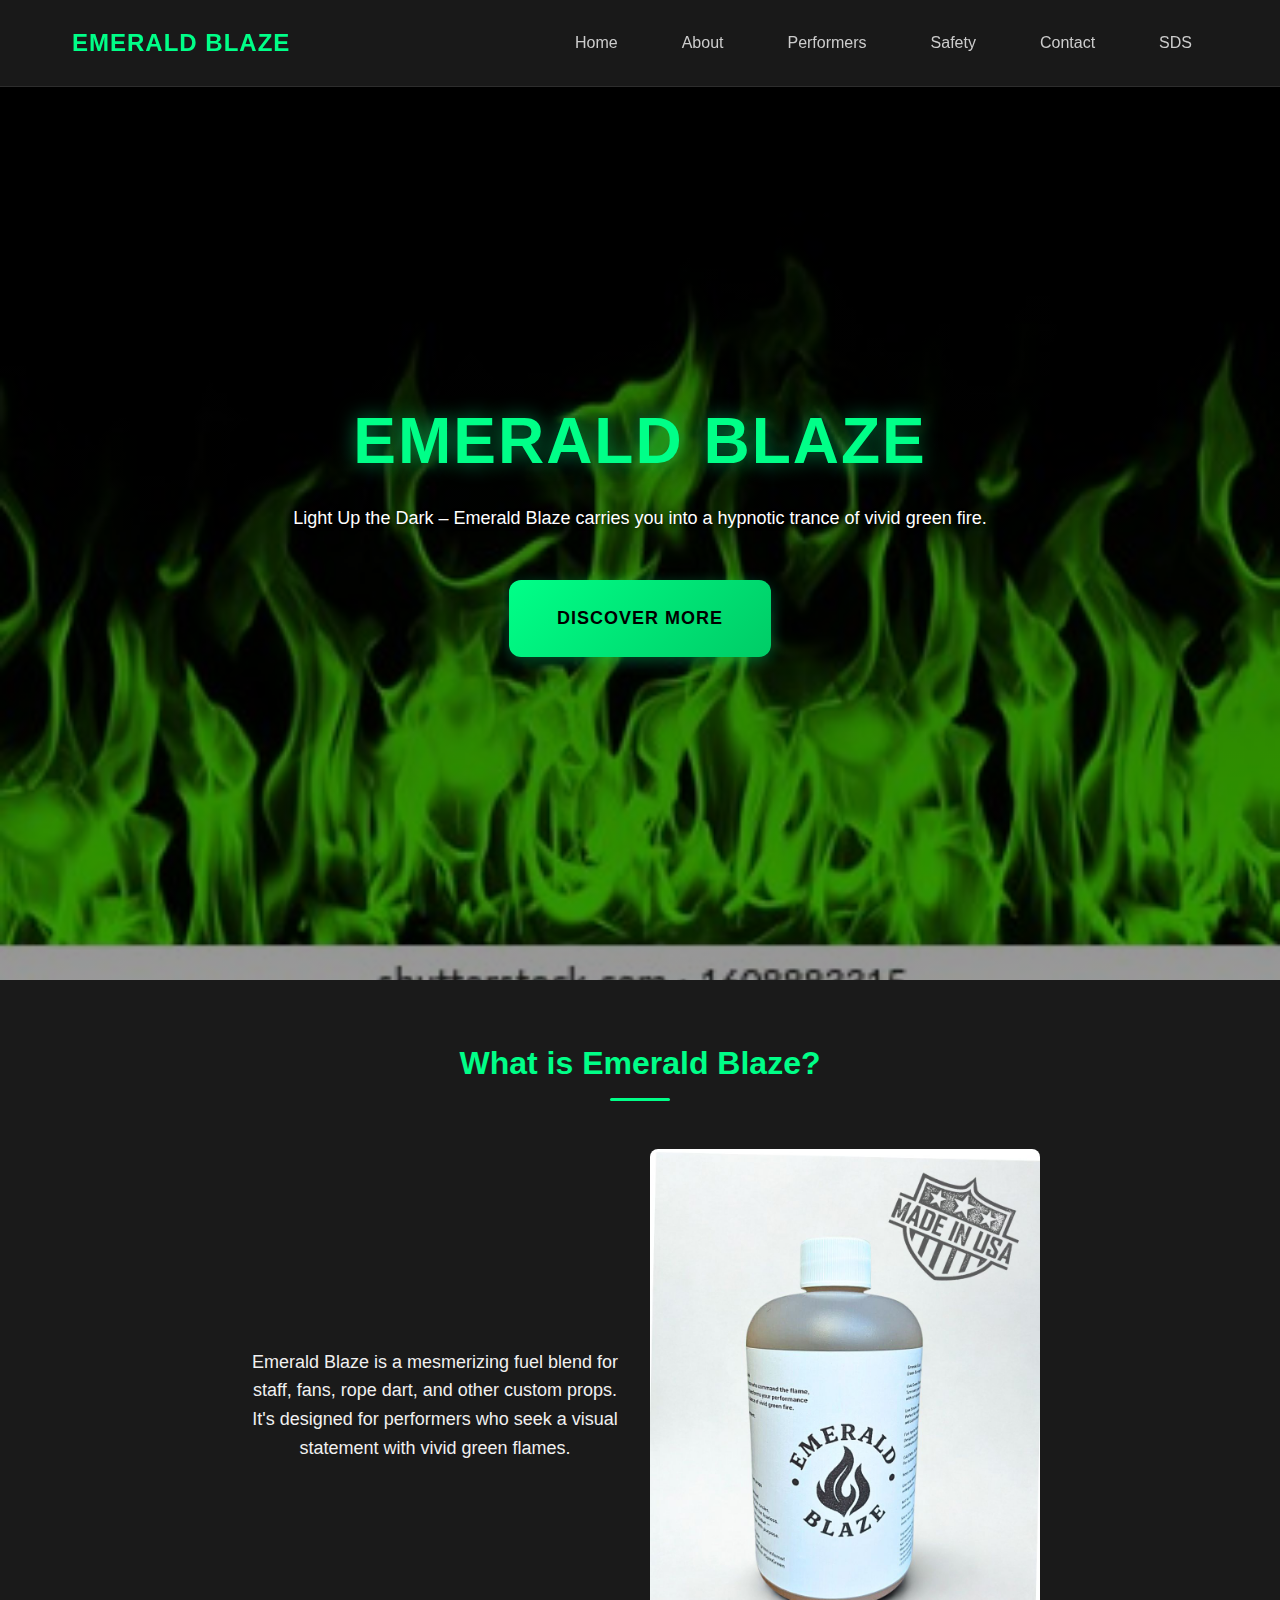
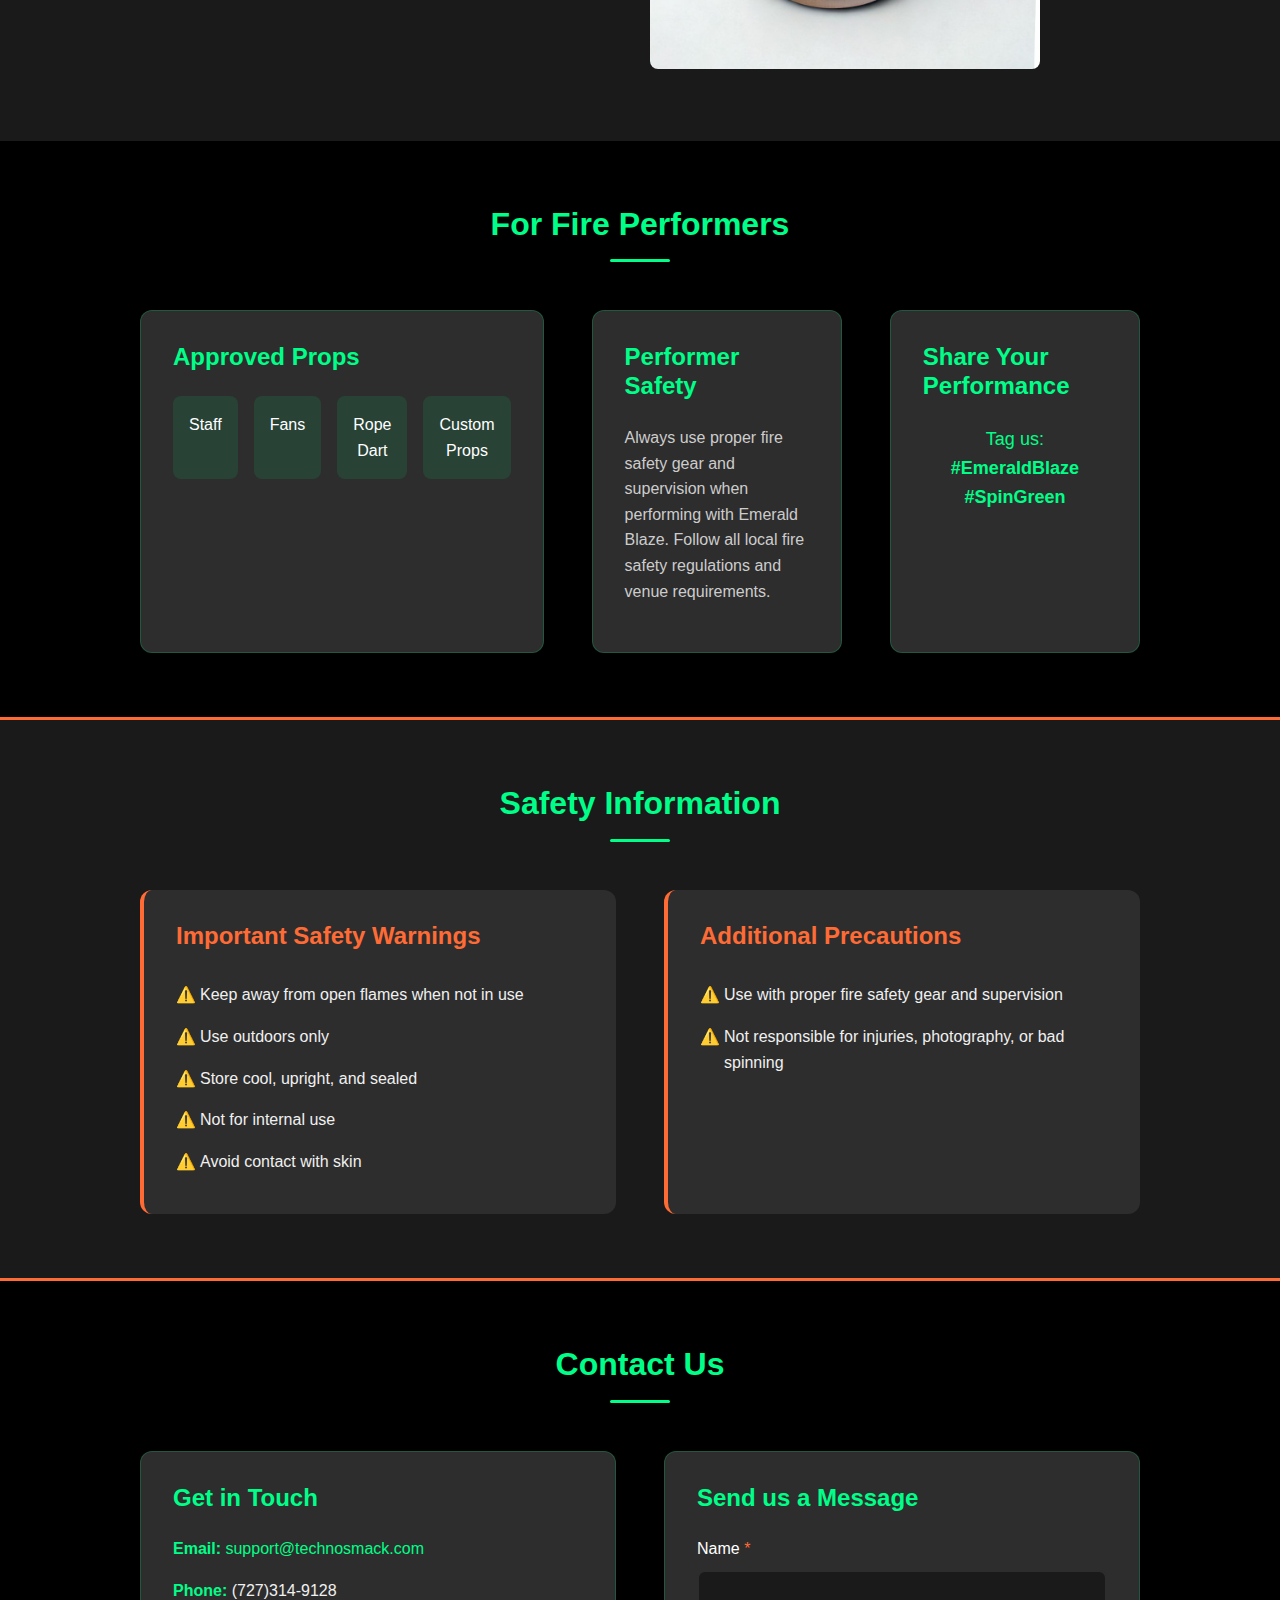
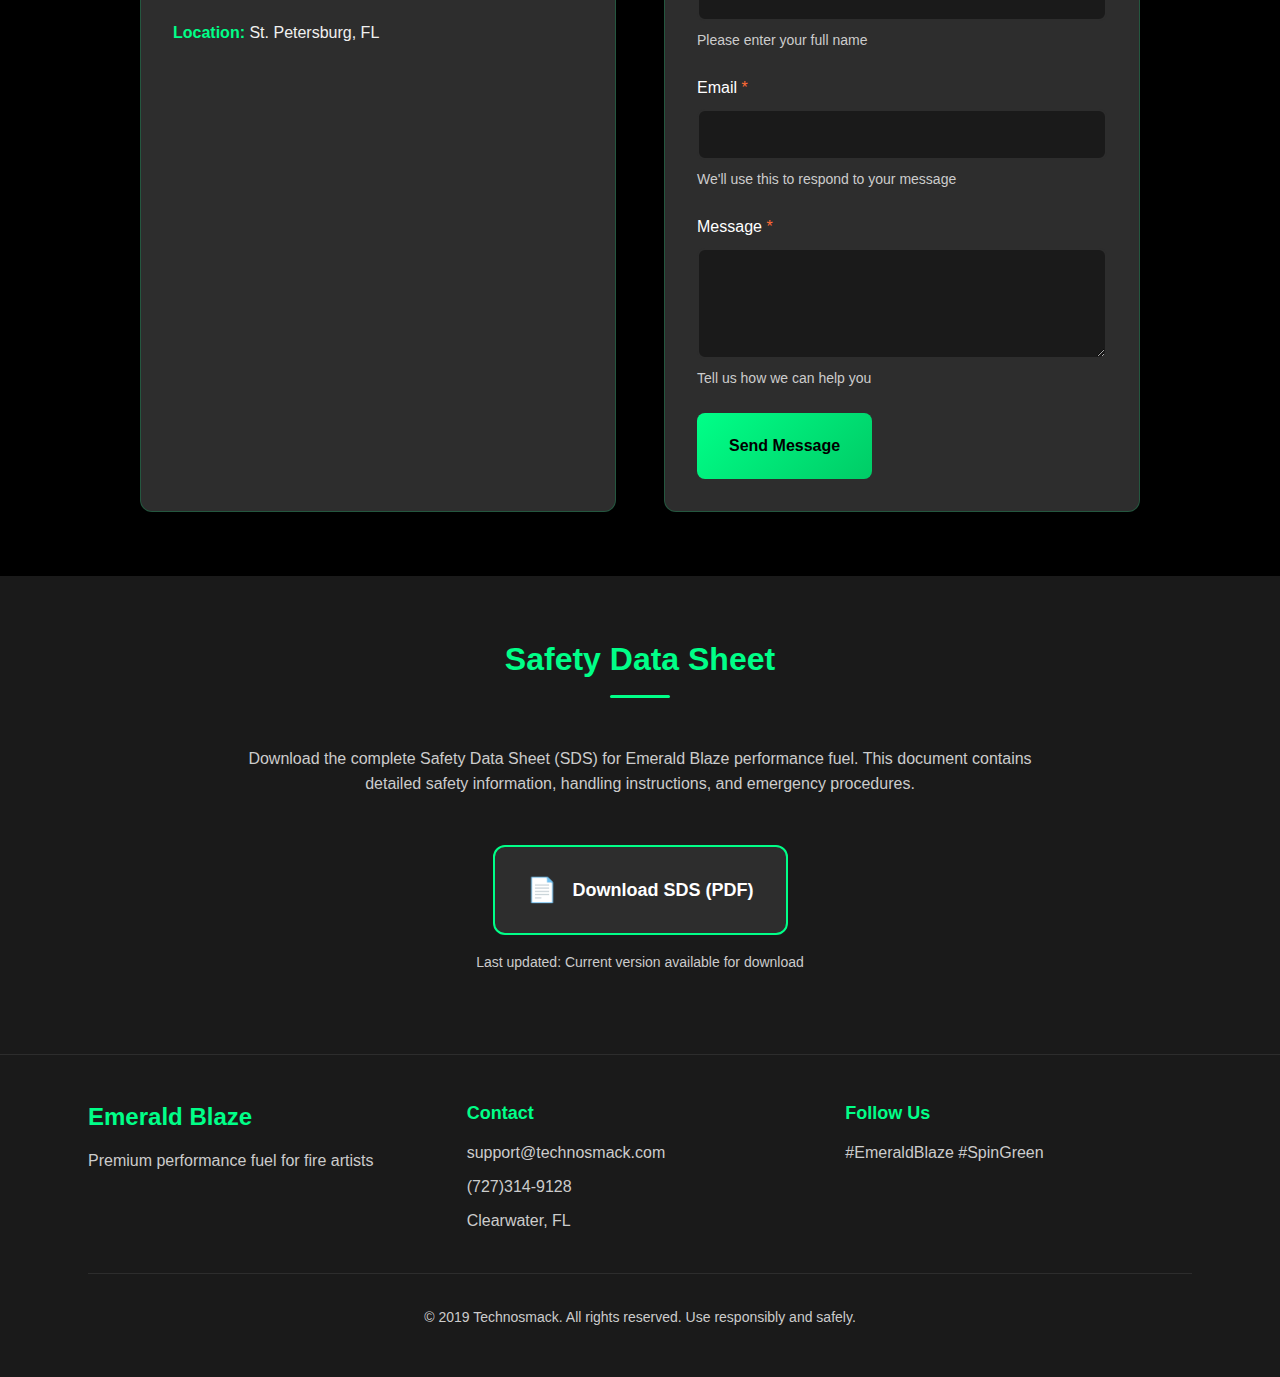
<file: index.html>
<!DOCTYPE html>
  <html lang="en">
  <head>
    <meta charset="UTF-8">
    <title>Links</title>
    <meta http-equiv="refresh" content="0; url=./final/index.html">
  </head>
  <body>
    <p>If you are not redirected automatically, follow this <a href="./final/index.html">./final/index.html</a>.</p>
  </body>
  </html>
</file>
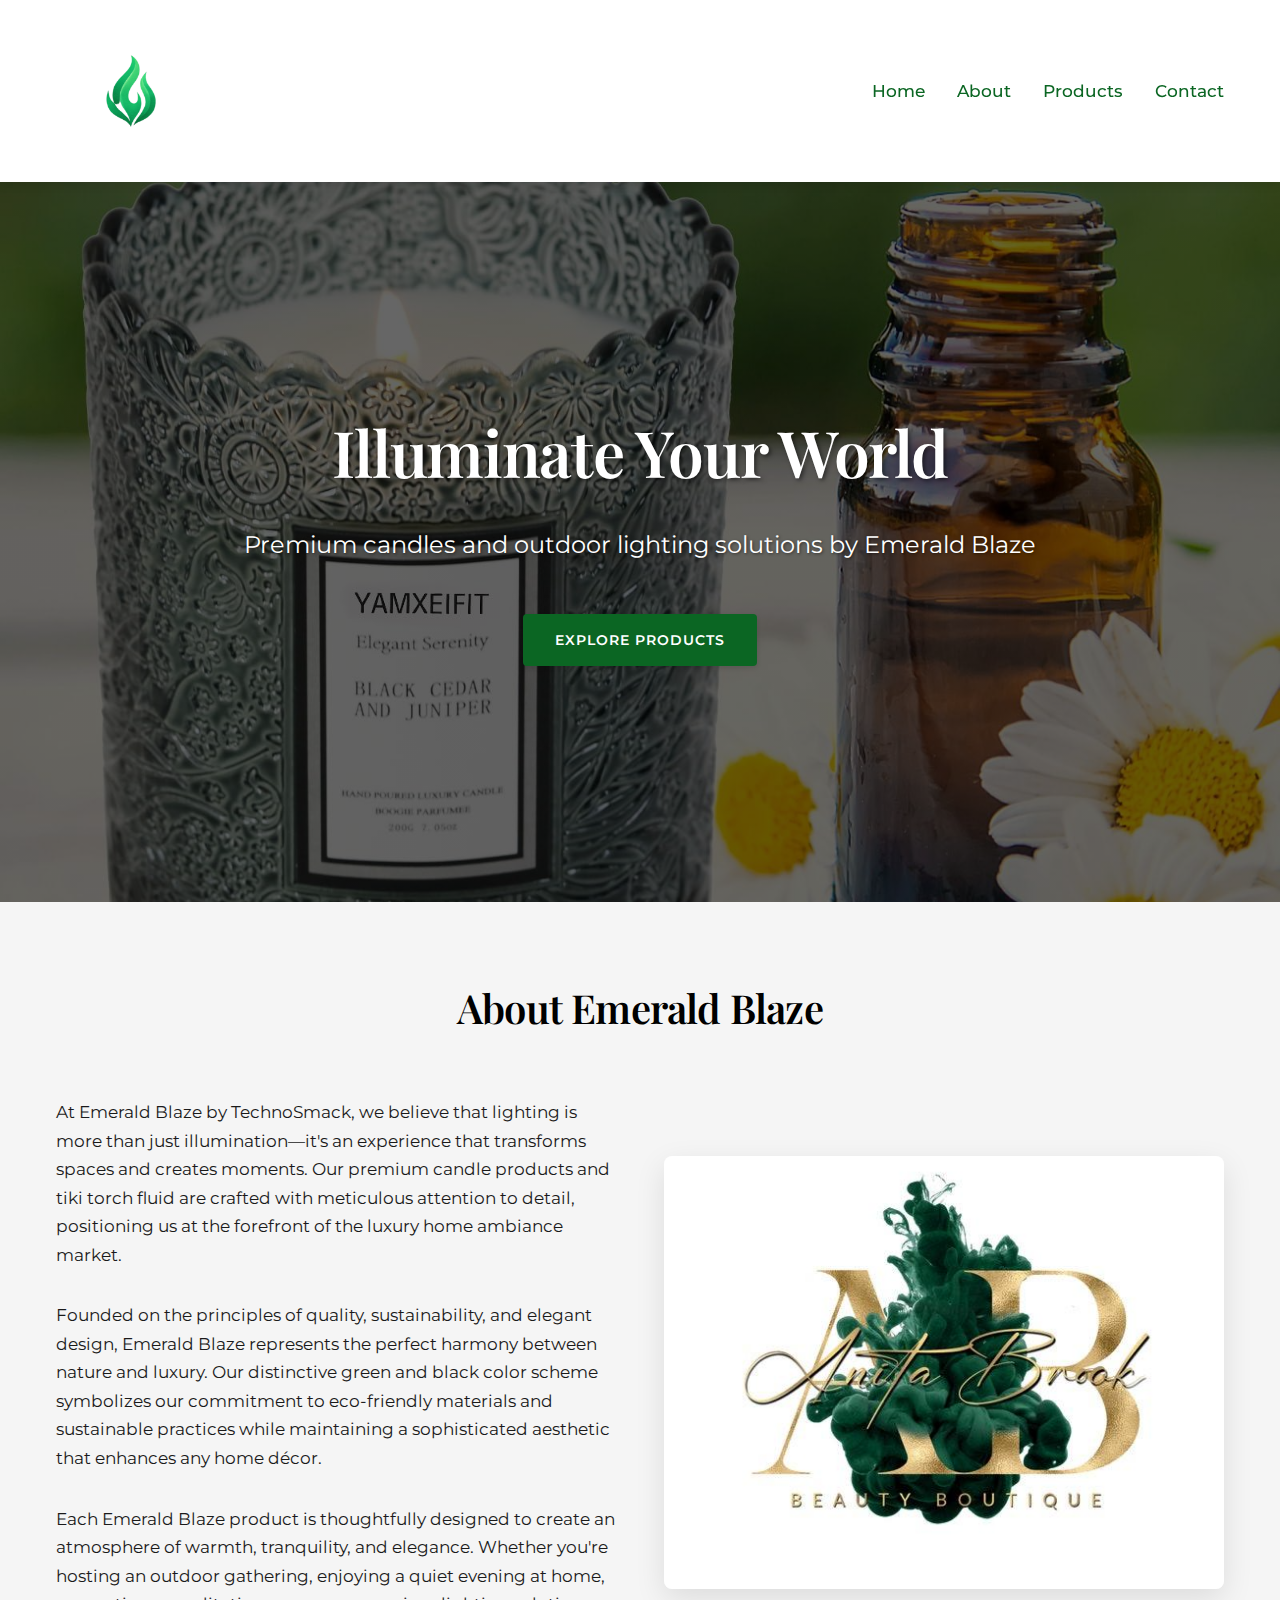
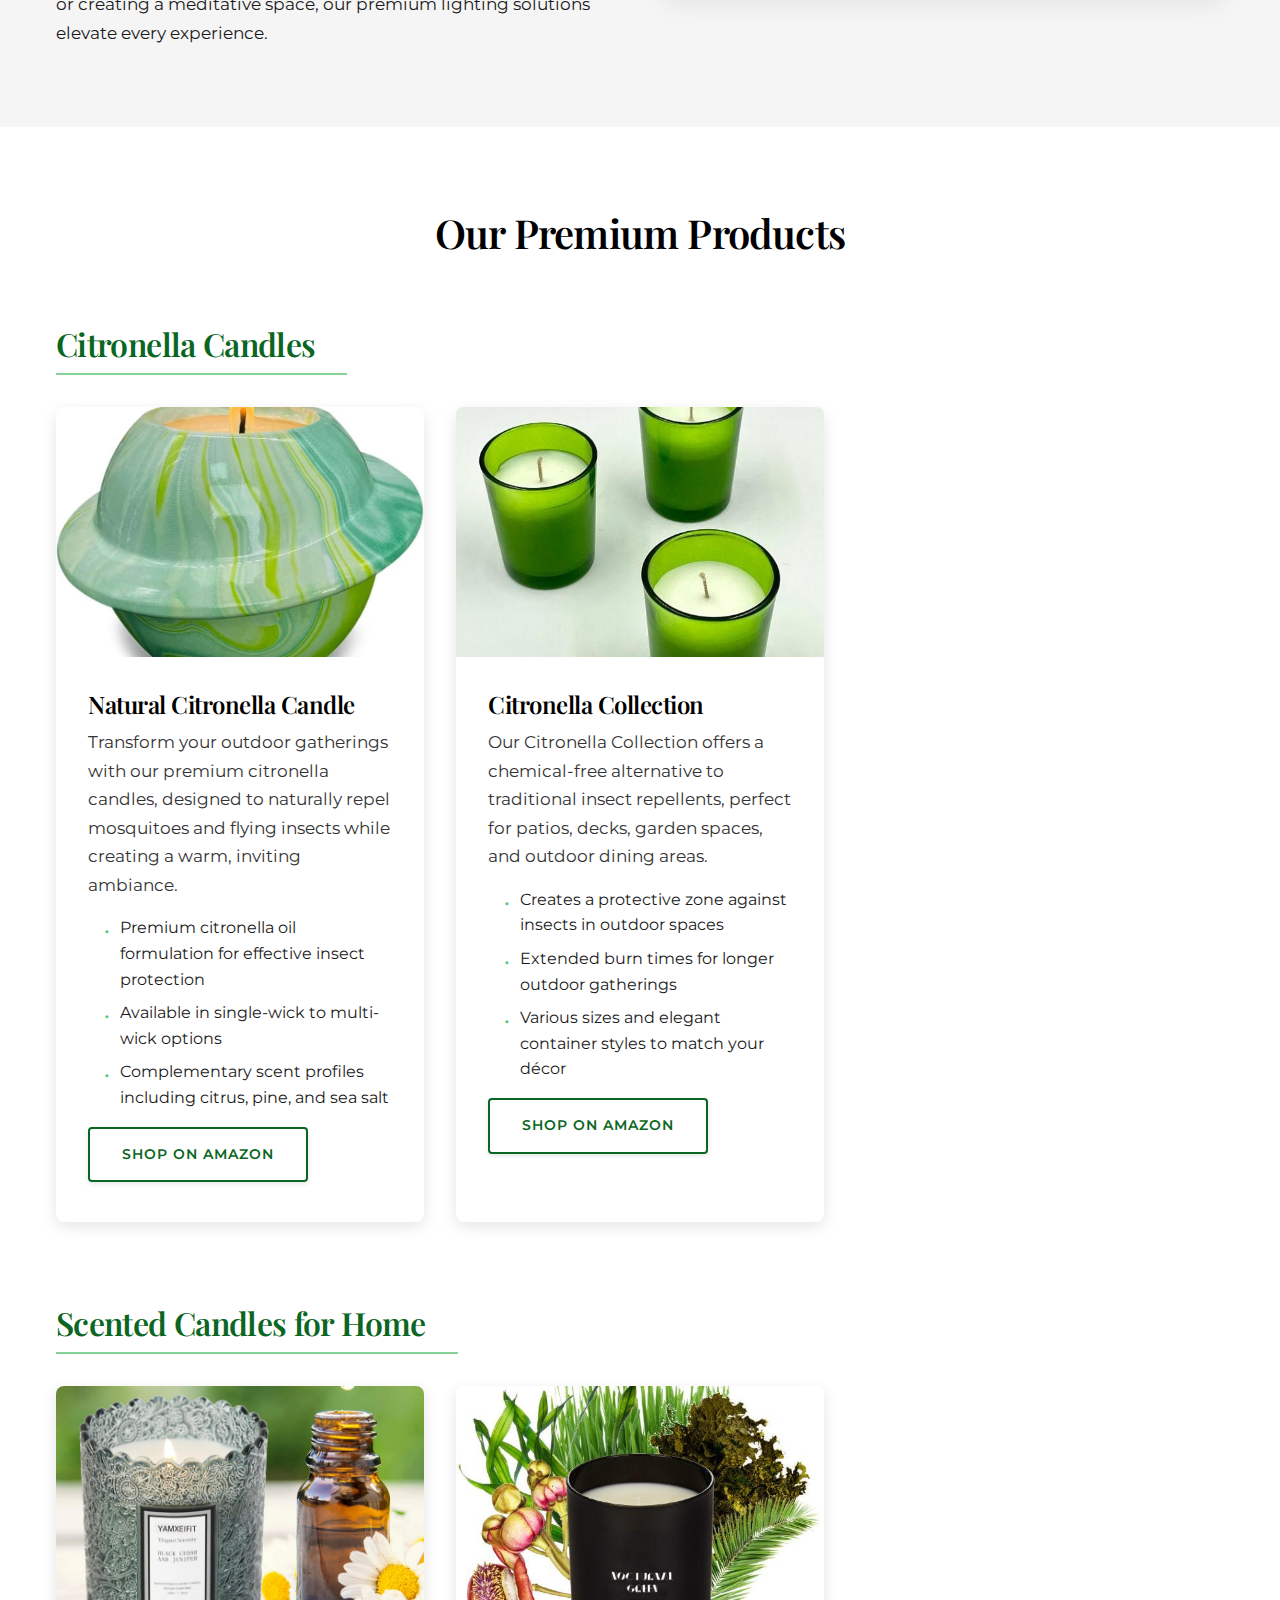
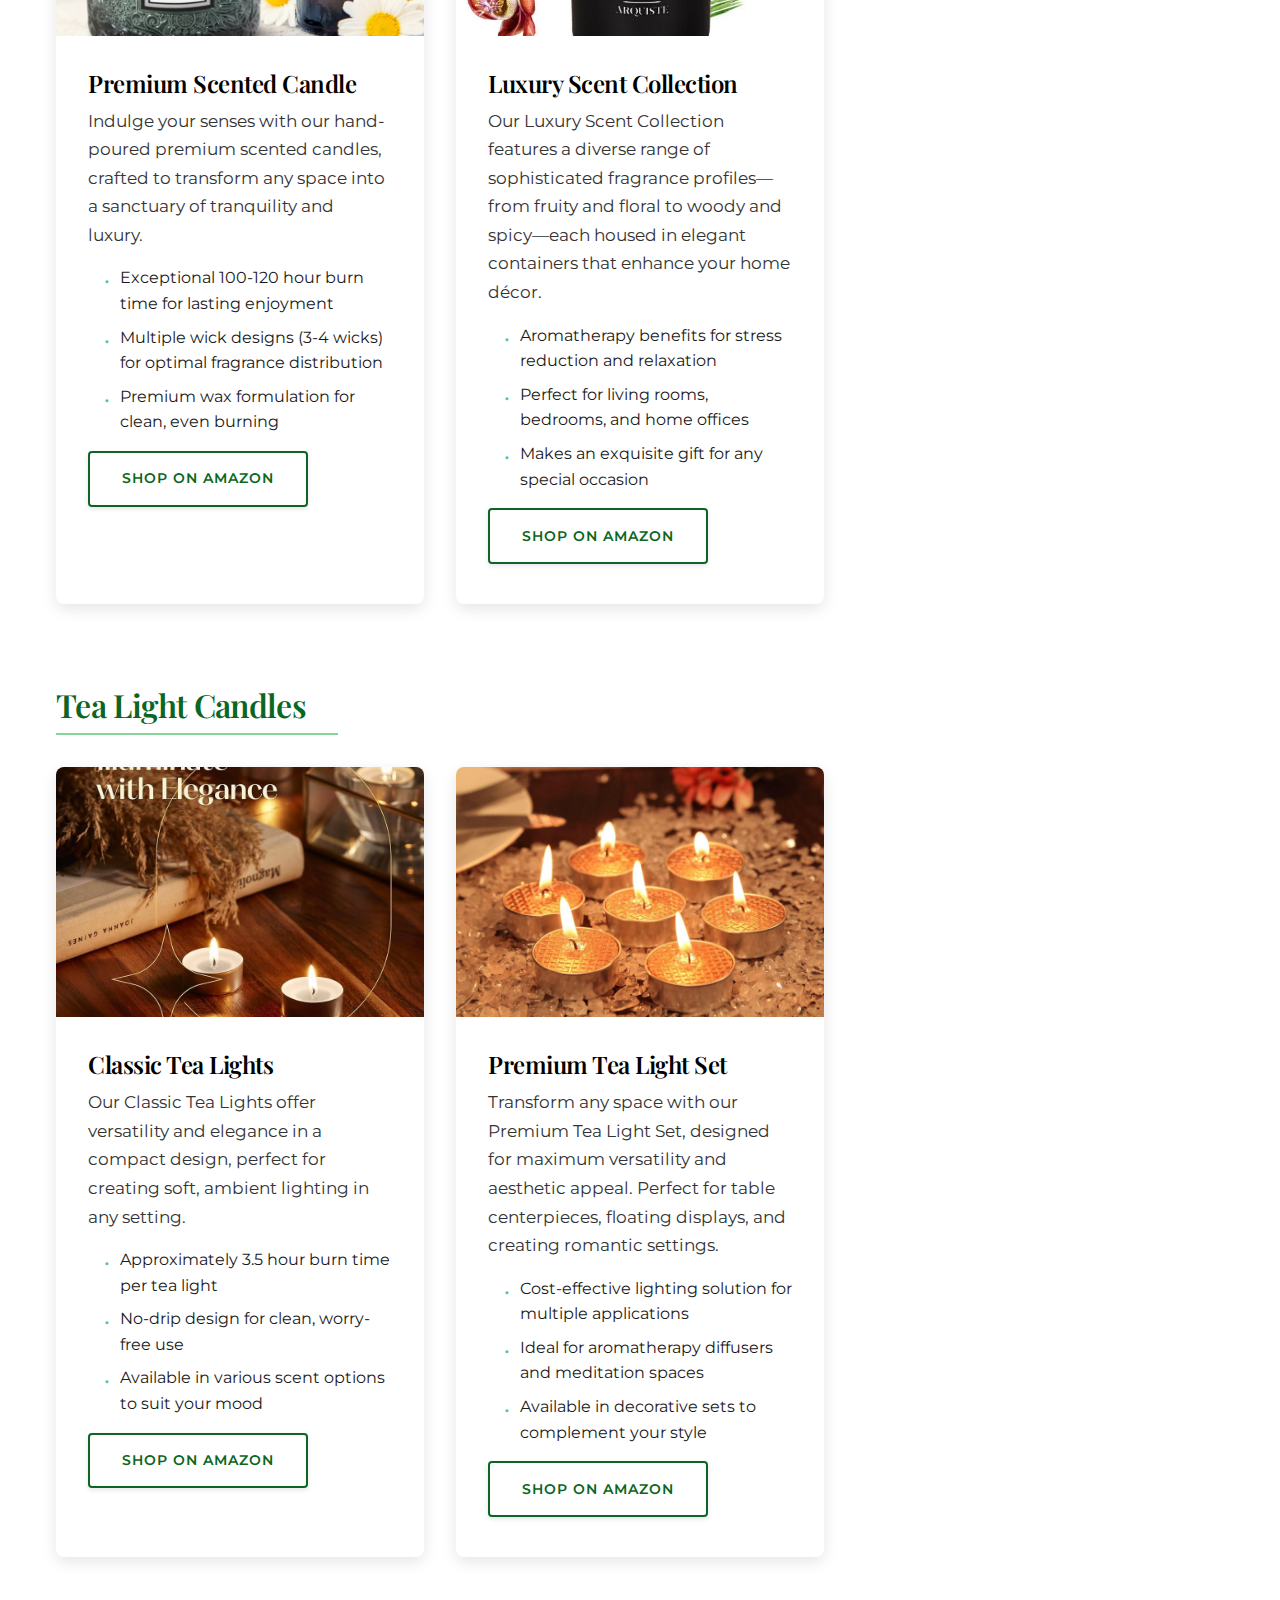
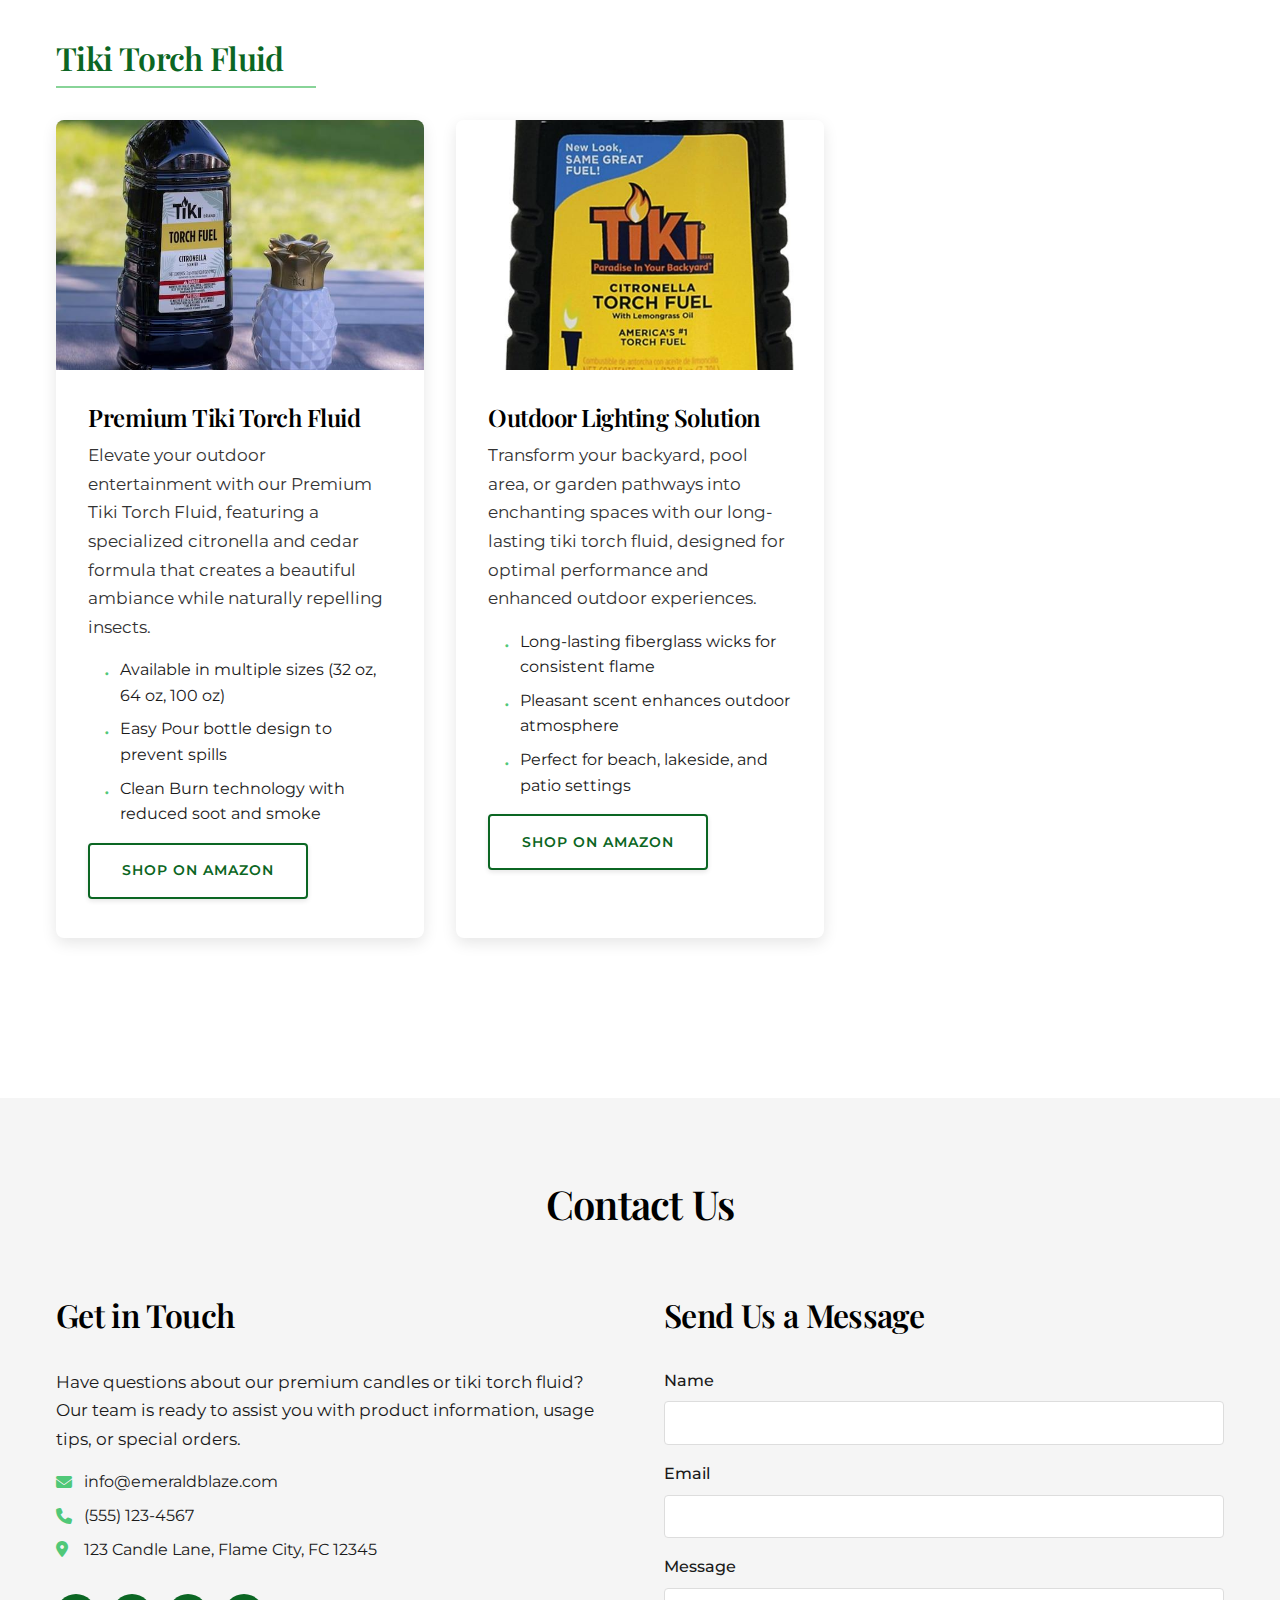
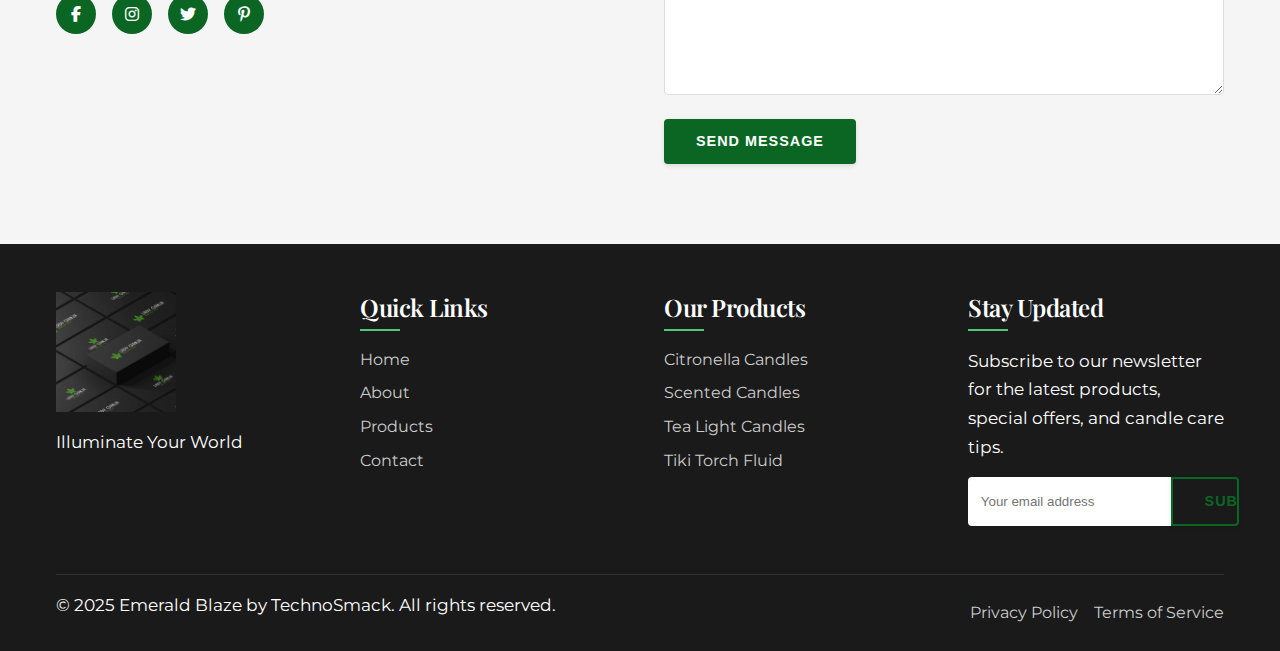
<file: emerald-blaze-website/index.html>
<!DOCTYPE html>

<html lang="en">
<head>
<meta charset="utf-8"/>
<meta content="width=device-width, initial-scale=1.0" name="viewport"/>
<meta content="Emerald Blaze by TechnoSmack - Premium candles and tiki torch fluid for elegant outdoor and indoor experiences" name="description"/>
<meta content="citronella candles, scented candles, tea light candles, tiki torch fluid, premium candles" name="keywords"/>
<title>Emerald Blaze by TechnoSmack | Premium Candles &amp; Outdoor Lighting</title>
<link href="css/styles.css" rel="stylesheet"/>
<!-- Font Awesome for icons -->
<link href="https://cdnjs.cloudflare.com/ajax/libs/font-awesome/6.4.0/css/all.min.css" rel="stylesheet"/>
<!-- Google Fonts -->
<link href="https://fonts.googleapis.com" rel="preconnect"/>
<link crossorigin="" href="https://fonts.gstatic.com" rel="preconnect"/>
<link href="https://fonts.googleapis.com/css2?family=Montserrat:wght@300;400;500;600;700&amp;family=Playfair+Display:wght@400;500;600;700&amp;display=swap" rel="stylesheet"/>
</head>
<body>
<!-- Header Section -->
<header class="site-header">
<div class="container">
<div class="logo">
<a href="#home">
<img alt="Emerald Blaze Logo" src="images/logo/emerald_logo_1.png"/>
</a>
</div>
<nav class="main-nav">
<button aria-label="Toggle Menu" class="menu-toggle">
<span class="bar"></span>
<span class="bar"></span>
<span class="bar"></span>
</button>
<ul class="nav-menu">
<li><a href="#home">Home</a></li>
<li><a href="#about">About</a></li>
<li class="dropdown">
<a href="#products">Products</a>
<ul class="dropdown-menu">
<li><a href="#citronella">Citronella Candles</a></li>
<li><a href="#scented">Scented Candles</a></li>
<li><a href="#tealight">Tea Light Candles</a></li>
<li><a href="#tiki">Tiki Torch Fluid</a></li>
</ul>
</li>
<li><a href="#contact">Contact</a></li>
</ul>
</nav>
</div>
</header>
<!-- Hero Section -->
<section class="hero-section" id="home">
<div class="container">
<div class="hero-content">
<h1>Illuminate Your World</h1>
<p>Premium candles and outdoor lighting solutions by Emerald Blaze</p>
<a class="btn btn-primary" href="#products">Explore Products</a>
</div>
</div>
</section>
<!-- About Section -->
<section class="about-section" id="about">
<div class="container">
<h2 class="section-title">About Emerald Blaze</h2>
<div class="about-content">
<div class="about-text">
<p>At Emerald Blaze by TechnoSmack, we believe that lighting is more than just illumination—it's an experience that transforms spaces and creates moments. Our premium candle products and tiki torch fluid are crafted with meticulous attention to detail, positioning us at the forefront of the luxury home ambiance market.</p>
<p>Founded on the principles of quality, sustainability, and elegant design, Emerald Blaze represents the perfect harmony between nature and luxury. Our distinctive green and black color scheme symbolizes our commitment to eco-friendly materials and sustainable practices while maintaining a sophisticated aesthetic that enhances any home décor.</p>
<p>Each Emerald Blaze product is thoughtfully designed to create an atmosphere of warmth, tranquility, and elegance. Whether you're hosting an outdoor gathering, enjoying a quiet evening at home, or creating a meditative space, our premium lighting solutions elevate every experience.</p>
</div>
<div class="about-image">
<img alt="Emerald Blaze Brand" src="images/logo/emerald_logo_2.jpg"/>
</div>
</div>
</div>
</section>
<!-- Products Section -->
<section class="products-section" id="products">
<div class="container">
<h2 class="section-title">Our Premium Products</h2>
<!-- Citronella Candles -->
<div class="product-category" id="citronella">
<h3 class="product-category-title">Citronella Candles</h3>
<div class="product-grid">
<div class="product-card">
<div class="product-image">
<img alt="Citronella Candle" src="images/products/citronella_candle_1.jpg"/>
</div>
<div class="product-info">
<h4>Natural Citronella Candle</h4>
<p>Transform your outdoor gatherings with our premium citronella candles, designed to naturally repel mosquitoes and flying insects while creating a warm, inviting ambiance.</p>
<ul class="product-features">
<li>Premium citronella oil formulation for effective insect protection</li>
<li>Available in single-wick to multi-wick options</li>
<li>Complementary scent profiles including citrus, pine, and sea salt</li>
</ul>
<a class="btn btn-secondary" href="https://www.amazon.com/s?k=premium+citronella+candles">Shop on Amazon</a>
</div>
</div>
<div class="product-card">
<div class="product-image">
<img alt="Citronella Candle Collection" src="images/products/citronella_candle_2.jpg"/>
</div>
<div class="product-info">
<h4>Citronella Collection</h4>
<p>Our Citronella Collection offers a chemical-free alternative to traditional insect repellents, perfect for patios, decks, garden spaces, and outdoor dining areas.</p>
<ul class="product-features">
<li>Creates a protective zone against insects in outdoor spaces</li>
<li>Extended burn times for longer outdoor gatherings</li>
<li>Various sizes and elegant container styles to match your décor</li>
</ul>
<a class="btn btn-secondary" href="https://www.amazon.com/s?k=citronella+candle+collection">Shop on Amazon</a>
</div>
</div>
</div>
</div>
<!-- Scented Candles -->
<div class="product-category" id="scented">
<h3 class="product-category-title">Scented Candles for Home</h3>
<div class="product-grid">
<div class="product-card">
<div class="product-image">
<img alt="Scented Candle" src="images/products/scented_candle_1.jpg"/>
</div>
<div class="product-info">
<h4>Premium Scented Candle</h4>
<p>Indulge your senses with our hand-poured premium scented candles, crafted to transform any space into a sanctuary of tranquility and luxury.</p>
<ul class="product-features">
<li>Exceptional 100-120 hour burn time for lasting enjoyment</li>
<li>Multiple wick designs (3-4 wicks) for optimal fragrance distribution</li>
<li>Premium wax formulation for clean, even burning</li>
</ul>
<a class="btn btn-secondary" href="https://www.amazon.com/s?k=premium+scented+candles">Shop on Amazon</a>
</div>
</div>
<div class="product-card">
<div class="product-image">
<img alt="Scented Candle Collection" src="images/products/scented_candle_2.jpg"/>
</div>
<div class="product-info">
<h4>Luxury Scent Collection</h4>
<p>Our Luxury Scent Collection features a diverse range of sophisticated fragrance profiles—from fruity and floral to woody and spicy—each housed in elegant containers that enhance your home décor.</p>
<ul class="product-features">
<li>Aromatherapy benefits for stress reduction and relaxation</li>
<li>Perfect for living rooms, bedrooms, and home offices</li>
<li>Makes an exquisite gift for any special occasion</li>
</ul>
<a class="btn btn-secondary" href="https://www.amazon.com/s?k=luxury+scented+candle+collection">Shop on Amazon</a>
</div>
</div>
</div>
</div>
<!-- Tea Light Candles -->
<div class="product-category" id="tealight">
<h3 class="product-category-title">Tea Light Candles</h3>
<div class="product-grid">
<div class="product-card">
<div class="product-image">
<img alt="Tea Light Candles" src="images/products/tea_light_1.jpg"/>
</div>
<div class="product-info">
<h4>Classic Tea Lights</h4>
<p>Our Classic Tea Lights offer versatility and elegance in a compact design, perfect for creating soft, ambient lighting in any setting.</p>
<ul class="product-features">
<li>Approximately 3.5 hour burn time per tea light</li>
<li>No-drip design for clean, worry-free use</li>
<li>Available in various scent options to suit your mood</li>
</ul>
<a class="btn btn-secondary" href="https://www.amazon.com/s?k=premium+tea+light+candles">Shop on Amazon</a>
</div>
</div>
<div class="product-card">
<div class="product-image">
<img alt="Tea Light Collection" src="images/products/tea_light_2.jpg"/>
</div>
<div class="product-info">
<h4>Premium Tea Light Set</h4>
<p>Transform any space with our Premium Tea Light Set, designed for maximum versatility and aesthetic appeal. Perfect for table centerpieces, floating displays, and creating romantic settings.</p>
<ul class="product-features">
<li>Cost-effective lighting solution for multiple applications</li>
<li>Ideal for aromatherapy diffusers and meditation spaces</li>
<li>Available in decorative sets to complement your style</li>
</ul>
<a class="btn btn-secondary" href="https://www.amazon.com/s?k=premium+tea+light+set">Shop on Amazon</a>
</div>
</div>
</div>
</div>
<!-- Tiki Torch Fluid -->
<div class="product-category" id="tiki">
<h3 class="product-category-title">Tiki Torch Fluid</h3>
<div class="product-grid">
<div class="product-card">
<div class="product-image">
<img alt="Tiki Torch Fluid" src="images/products/tiki_torch_fluid_1.jpg"/>
</div>
<div class="product-info">
<h4>Premium Tiki Torch Fluid</h4>
<p>Elevate your outdoor entertainment with our Premium Tiki Torch Fluid, featuring a specialized citronella and cedar formula that creates a beautiful ambiance while naturally repelling insects.</p>
<ul class="product-features">
<li>Available in multiple sizes (32 oz, 64 oz, 100 oz)</li>
<li>Easy Pour bottle design to prevent spills</li>
<li>Clean Burn technology with reduced soot and smoke</li>
</ul>
<a class="btn btn-secondary" href="https://www.amazon.com/s?k=premium+tiki+torch+fluid">Shop on Amazon</a>
</div>
</div>
<div class="product-card">
<div class="product-image">
<img alt="Tiki Torch Fluid Collection" src="images/products/tiki_torch_fluid_2.jpg"/>
</div>
<div class="product-info">
<h4>Outdoor Lighting Solution</h4>
<p>Transform your backyard, pool area, or garden pathways into enchanting spaces with our long-lasting tiki torch fluid, designed for optimal performance and enhanced outdoor experiences.</p>
<ul class="product-features">
<li>Long-lasting fiberglass wicks for consistent flame</li>
<li>Pleasant scent enhances outdoor atmosphere</li>
<li>Perfect for beach, lakeside, and patio settings</li>
</ul>
<a class="btn btn-secondary" href="https://www.amazon.com/s?k=outdoor+tiki+torch+fluid">Shop on Amazon</a>
</div>
</div>
</div>
</div>
</div>
</section>
<!-- Contact Section -->
<section class="contact-section" id="contact">
<div class="container">
<h2 class="section-title">Contact Us</h2>
<div class="contact-content">
<div class="contact-info">
<h3>Get in Touch</h3>
<p>Have questions about our premium candles or tiki torch fluid? Our team is ready to assist you with product information, usage tips, or special orders.</p>
<ul class="contact-details">
<li><i class="fas fa-envelope"></i> info@emeraldblaze.com</li>
<li><i class="fas fa-phone"></i> (555) 123-4567</li>
<li><i class="fas fa-map-marker-alt"></i> 123 Candle Lane, Flame City, FC 12345</li>
</ul>
<div class="social-links">
<a aria-label="Facebook" href="#"><i class="fab fa-facebook-f"></i></a>
<a aria-label="Instagram" href="#"><i class="fab fa-instagram"></i></a>
<a aria-label="Twitter" href="#"><i class="fab fa-twitter"></i></a>
<a aria-label="Pinterest" href="#"><i class="fab fa-pinterest-p"></i></a>
</div>
</div>
<div class="contact-form">
<h3>Send Us a Message</h3>
<form action="#" method="POST">
<div class="form-group">
<label for="name">Name</label>
<input id="name" name="name" required="" type="text"/>
</div>
<div class="form-group">
<label for="email">Email</label>
<input id="email" name="email" required="" type="email"/>
</div>
<div class="form-group">
<label for="message">Message</label>
<textarea id="message" name="message" required="" rows="5"></textarea>
</div>
<button class="btn btn-primary" type="submit">Send Message</button>
</form>
</div>
</div>
</div>
</section>
<!-- Footer -->
<footer class="site-footer">
<div class="container">
<div class="footer-content">
<div class="footer-logo">
<img alt="Emerald Blaze Logo" src="images/logo/emerald_logo_1.jpg"/>
<p>Illuminate Your World</p>
</div>
<div class="footer-links">
<h4>Quick Links</h4>
<ul>
<li><a href="#home">Home</a></li>
<li><a href="#about">About</a></li>
<li><a href="#products">Products</a></li>
<li><a href="#contact">Contact</a></li>
</ul>
</div>
<div class="footer-products">
<h4>Our Products</h4>
<ul>
<li><a href="#citronella">Citronella Candles</a></li>
<li><a href="#scented">Scented Candles</a></li>
<li><a href="#tealight">Tea Light Candles</a></li>
<li><a href="#tiki">Tiki Torch Fluid</a></li>
</ul>
</div>
<div class="footer-newsletter">
<h4>Stay Updated</h4>
<p>Subscribe to our newsletter for the latest products, special offers, and candle care tips.</p>
<form action="#" class="newsletter-form" method="POST">
<input placeholder="Your email address" required="" type="email"/>
<button class="btn btn-secondary" type="submit">Subscribe</button>
</form>
</div>
</div>
<div class="footer-bottom">
<p>© 2025 Emerald Blaze by TechnoSmack. All rights reserved.</p>
<ul class="footer-legal">
<li><a href="#">Privacy Policy</a></li>
<li><a href="#">Terms of Service</a></li>
</ul>
</div>
</div>
</footer>
<!-- JavaScript -->
<script src="js/script.js"></script>
</body>
</html>
</file>
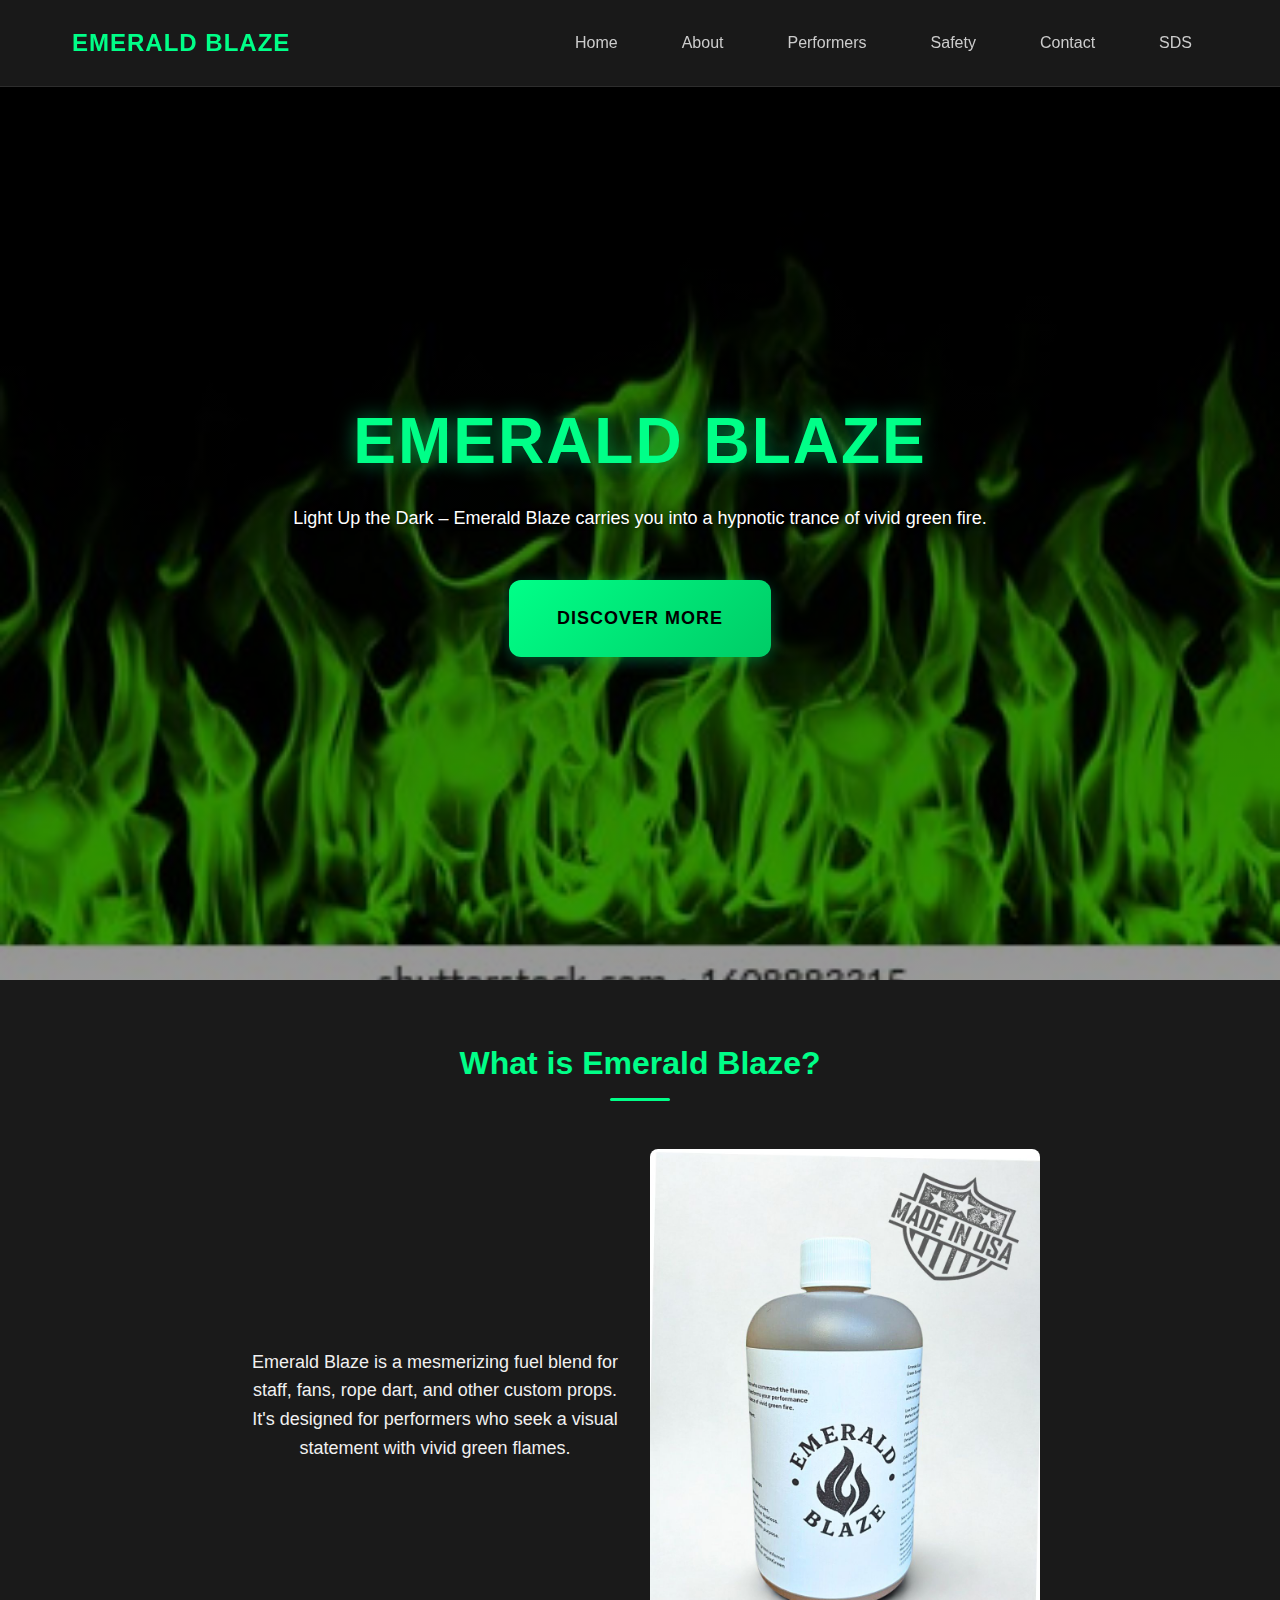
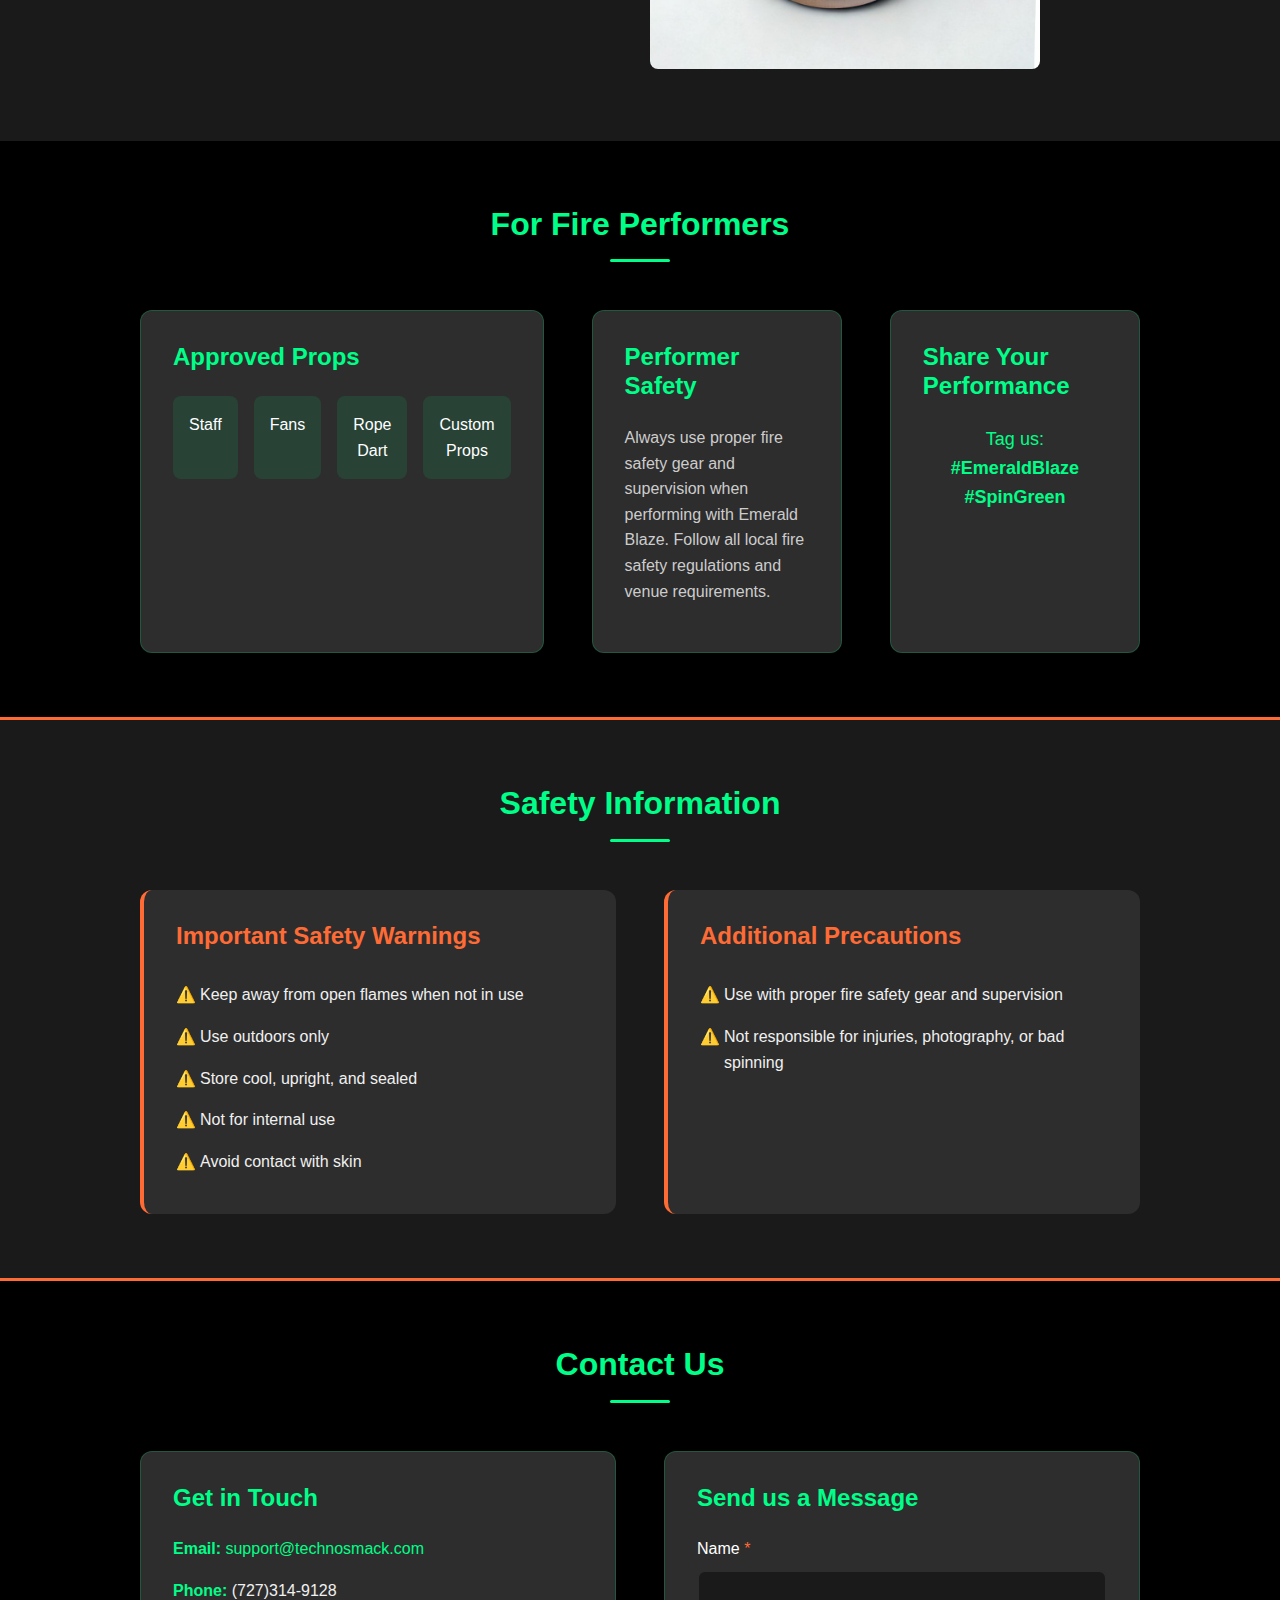
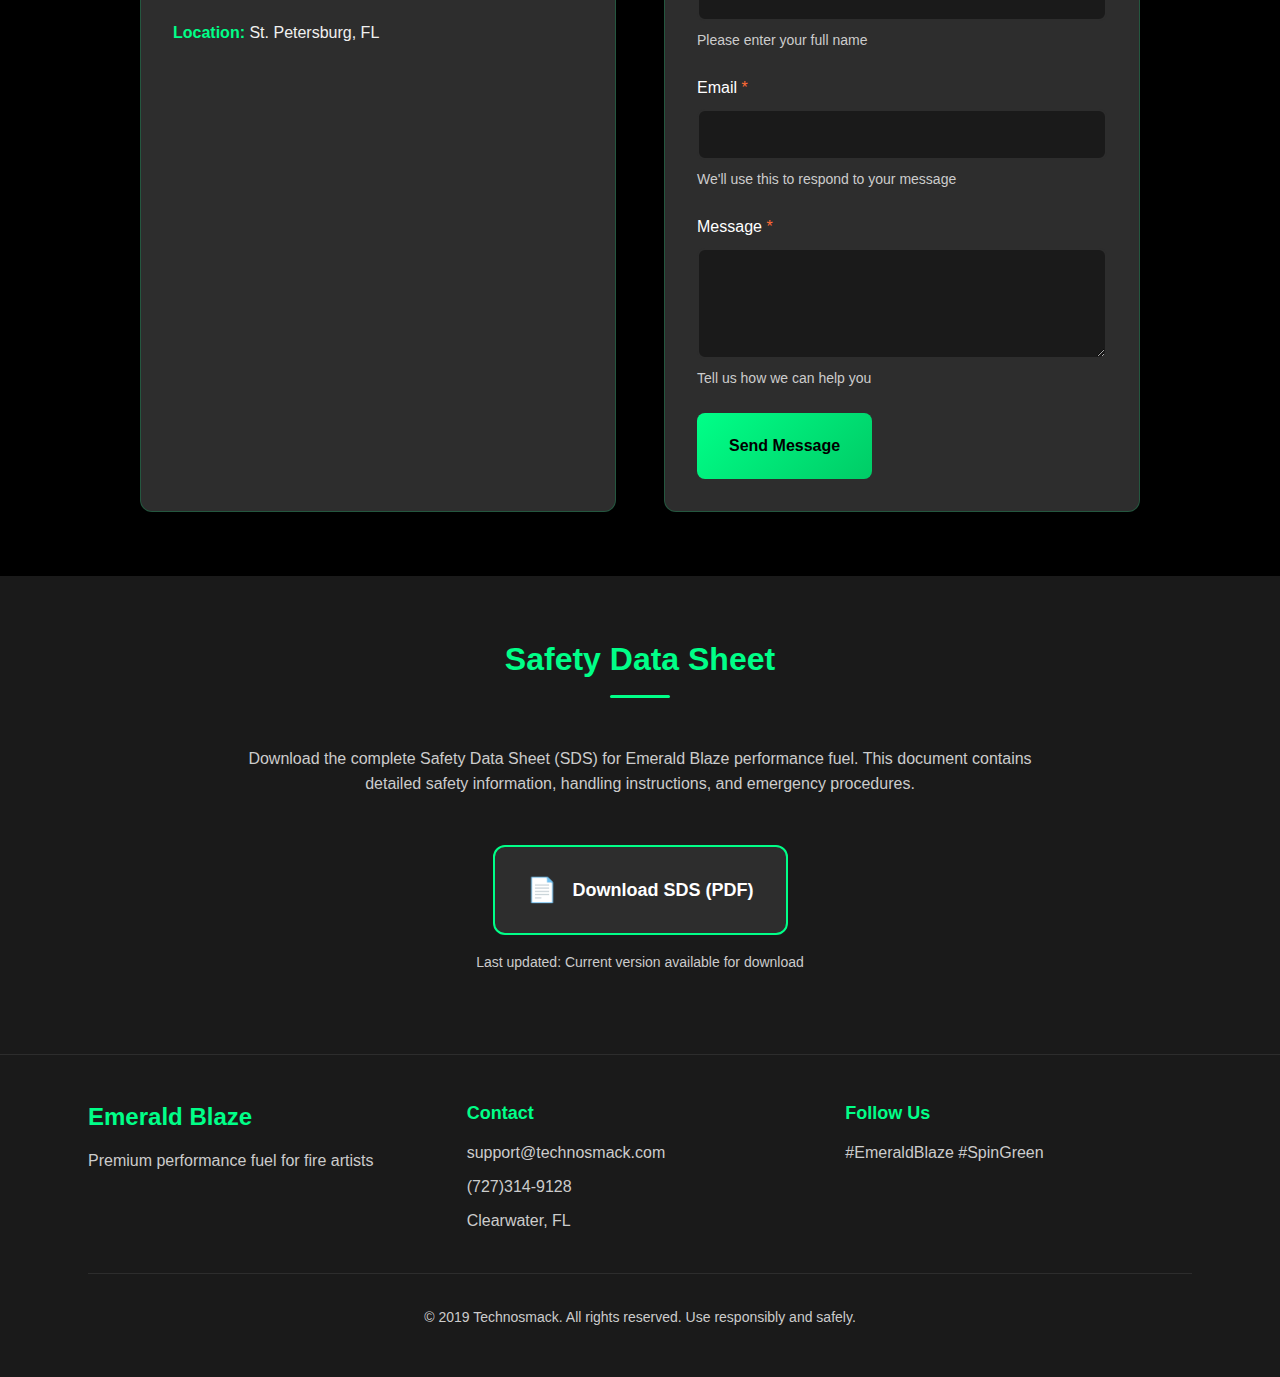
<file: final/index.html>
<!DOCTYPE html>
<html lang="en">
<head>
    <meta charset="UTF-8">
    <meta name="viewport" content="width=device-width, initial-scale=1.0">
    <meta name="description" content="Emerald Blaze - Premium performance fuel for fire performers. Light up the dark with mesmerizing green flames.">
    <meta name="keywords" content="fire performance, green flames, performance fuel, fire staff, fire fans, rope dart">
    <title>Emerald Blaze - Light Up the Dark</title>
    <link rel="stylesheet" href="css/styles.css">
</head>
<body>
    <header>
        <nav role="navigation" aria-label="Main navigation">
            <div class="nav-container">
                <div class="logo-container">
                    <span class="logo-text">Emerald Blaze</span>
                </div>
                <ul class="nav-menu">
                    <li><a href="#home" aria-label="Go to home section">Home</a></li>
                    <li><a href="#about" aria-label="Go to about section">About</a></li>
                    <li><a href="#performers" aria-label="Go to performer info section">Performers</a></li>
                    <li><a href="#safety" aria-label="Go to safety section">Safety</a></li>
                    <li><a href="#contact" aria-label="Go to contact section">Contact</a></li>
                    <li><a href="#sds" aria-label="Go to SDS download section">SDS</a></li>
                </ul>
            </div>
        </nav>
    </header>

    <main>
        <!-- Landing Page Section -->
        <section
id="home"
class="hero-section"
aria-labelledby="hero-title"
>
            <div class="hero-content">
                <h1 id="hero-title" class="brand-name">Emerald Blaze</h1>
                <p class="tagline">Light Up the Dark – Emerald Blaze carries you into a hypnotic trance of vivid green fire.</p>
                <div class="hero-cta">
                    <a
href="#about"
class="cta-button"
aria-label="Learn more about Emerald Blaze"
>Discover More</a>
                </div>
            </div>
        </section>

<!-- About Section -->
<section
id="about"
class="about-section"
aria-labelledby="about-title"
>
    <div class="container">
        <h2 id="about-title">What is Emerald Blaze?</h2>
        <article class="about-content" style="display: flex; flex-wrap: wrap; align-items: center; gap: 20px;">
            <div style="flex: 1; min-width: 250px;">
                <p>Emerald Blaze is a mesmerizing fuel blend for staff, fans, rope dart, and other custom props. It's designed for performers who seek a visual statement with vivid green flames.</p>
            </div>
            <div style="flex: 1; min-width: 250px;">
                <img src="../assets/product.jpg" alt="Emerald Blaze green fire example" style="width: 100%; height: auto; border-radius: 8px;">
            </div>
        </article>
    </div>
</section>


        <!-- Performer Info Section -->
        <section
id="performers"
class="performers-section"
aria-labelledby="performers-title"
>
            <div class="container">
                <h2 id="performers-title">For Fire Performers</h2>
                <article class="performers-content">
                    <div class="approved-props">
                        <h3>Approved Props</h3>
                        <ul class="props-list" role="list">
                            <li role="listitem">Staff</li>
                            <li role="listitem">Fans</li>
                            <li role="listitem">Rope Dart</li>
                            <li role="listitem">Custom Props</li>
                        </ul>
                    </div>
                    <div class="safety-message">
                        <h3>Performer Safety</h3>
                        <p>Always use proper fire safety gear and supervision when performing with Emerald Blaze. Follow all local fire safety regulations and venue requirements.</p>
                    </div>
                    <div class="social-cta">
                        <h3>Share Your Performance</h3>
                        <p class="hashtag-cta">Tag us: <strong>#EmeraldBlaze #SpinGreen</strong></p>
                    </div>
                </article>
            </div>
        </section>

        <!-- Safety Section -->
        <section
id="safety"
class="safety-section"
aria-labelledby="safety-title"
>
            <div class="container">
                <h2 id="safety-title">Safety Information</h2>
                <article class="safety-content">
                    <div class="safety-warnings">
                        <h3>Important Safety Warnings</h3>
                        <ul class="warning-list" role="list">
                            <li role="listitem">Keep away from open flames when not in use</li>
                            <li role="listitem">Use outdoors only</li>
                            <li role="listitem">Store cool, upright, and sealed</li>
                            <li role="listitem">Not for internal use</li>
                            <li role="listitem">Avoid contact with skin</li>
                        </ul>
                    </div>
                    <div class="additional-warnings">
                        <h3>Additional Precautions</h3>
                        <ul class="precaution-list" role="list">
                            <li role="listitem">Use with proper fire safety gear and supervision</li>
                            <li role="listitem">Not responsible for injuries, photography, or bad spinning</li>
                        </ul>
                    </div>
                </article>
            </div>
        </section>

        <!-- Contact Section -->
        <section
id="contact"
class="contact-section"
aria-labelledby="contact-title"
>
            <div class="container">
                <h2 id="contact-title">Contact Us</h2>
                <article class="contact-content">
                    <div class="contact-info">
                        <h3>Get in Touch</h3>
                        <address class="contact-details">
                            <p>
                                <strong>Email:</strong> 
                                <a href="mailto:support@technosmack.com" aria-label="Send email to support">support@technosmack.com</a>
                            </p>
                            <p>
                                <strong>Phone:</strong> 
(727)314-9128
                            </p>
                            <p>
                                <strong>Location:</strong> 
                                St. Petersburg, FL
                            </p>
                        </address>
                    </div>
                    <div class="contact-form">
                        <h3>Send us a Message</h3>
                        <form
action="#"
method="post"
class="message-form"
aria-label="Contact form"
>
                            <div class="form-group">
                                <label for="name">Name <span class="required" aria-label="required">*</span></label>
                                <input
type="text"
id="name"
name="name"
required
aria-required="true"
aria-describedby="name-help"
>
                                <small id="name-help" class="form-help">Please enter your full name</small>
                            </div>
                            <div class="form-group">
                                <label for="email">Email <span class="required" aria-label="required">*</span></label>
                                <input
type="email"
id="email"
name="email"
required
aria-required="true"
aria-describedby="email-help"
>
                                <small id="email-help" class="form-help">We'll use this to respond to your message</small>
                            </div>
                            <div class="form-group">
                                <label for="message">Message <span class="required" aria-label="required">*</span></label>
                                <textarea
id="message"
name="message"
rows="5"
required
aria-required="true"
aria-describedby="message-help"
></textarea>
                                <small id="message-help" class="form-help">Tell us how we can help you</small>
                            </div>
                            <button
type="submit"
class="submit-button"
aria-label="Send message"
>Send Message</button>
                        </form>
                    </div>
                </article>
            </div>
        </section>

        <!-- SDS Download Section -->
        <section
id="sds"
class="sds-section"
aria-labelledby="sds-title"
>
            <div class="container">
                <h2 id="sds-title">Safety Data Sheet</h2>
                <article class="sds-content">
                    <p>Download the complete Safety Data Sheet (SDS) for Emerald Blaze performance fuel. This document contains detailed safety information, handling instructions, and emergency procedures.</p>
                    <div class="sds-download">
                        <a
href="#"
class="download-button"
aria-label="Download Emerald Blaze Safety Data Sheet PDF"
role="button"
>
                            <span class="download-icon" aria-hidden="true">📄</span>
                            Download SDS (PDF)
                        </a>
                        <p class="download-note">Last updated: Current version available for download</p>
                    </div>
                </article>
            </div>
        </section>
    </main>

    <footer role="contentinfo">
        <div class="container">
            <div class="footer-content">
                <div class="footer-brand">
                    <h3>Emerald Blaze</h3>
                    <p>Premium performance fuel for fire artists</p>
                </div>
                <div class="footer-contact">
                    <h4>Contact</h4>
                    <p>support@technosmack.com</p>
                    <p>(727)314-9128</p>
                    <p>Clearwater, FL</p>
                </div>
                <div class="footer-social">
                    <h4>Follow Us</h4>
                    <p>#EmeraldBlaze #SpinGreen</p>
                </div>
            </div>
            <div class="footer-bottom">
                <p>&copy; 2019 Technosmack. All rights reserved. Use responsibly and safely.</p>
            </div>
        </div>
    </footer>

    <script src="js/main.js"></script>
</body>
</html>
</file>
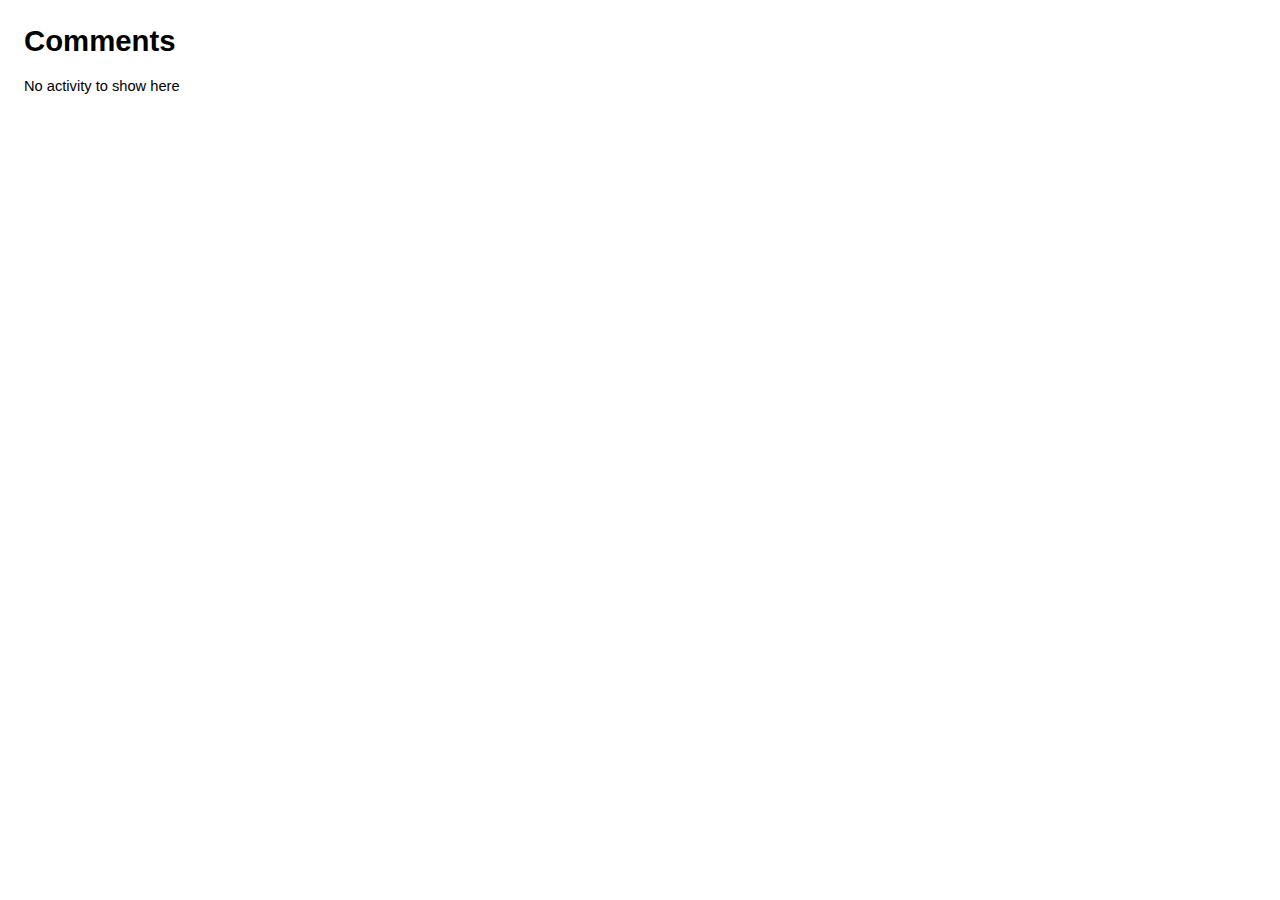
<file: Takeout/Currents Stream/ActivityLog/Comments.html>
<html><head><meta charset="utf-8"><title>Comments</title><style>
          body {
            font: 11pt Roboto, Arial, sans-serif;
            max-width: 800px;
            margin: 24px;
          }
          .item {
            margin-bottom: 10px;
          }
          .item + .item {
            border-top: 1px solid grey;
            padding-top: 10px;
          }
          .media-link {
            display: block;
            position: absolute;
          }
          .media {
            max-height: 100px;
            max-width: 100px;
          }
          .item-title {
            display: block;
            font-size: 16px;
            font-weight: 500;
          }
          .text {
            box-sizing: border-box;
            margin-left: 100px;
            min-height: 100px;
            padding: 5px 10px;
          }
          .footer {
            color: grey;
            margin-top: 5px;
          }
        </style></head><body><h1>Comments</h1>No activity to show here</body></html>
</file>
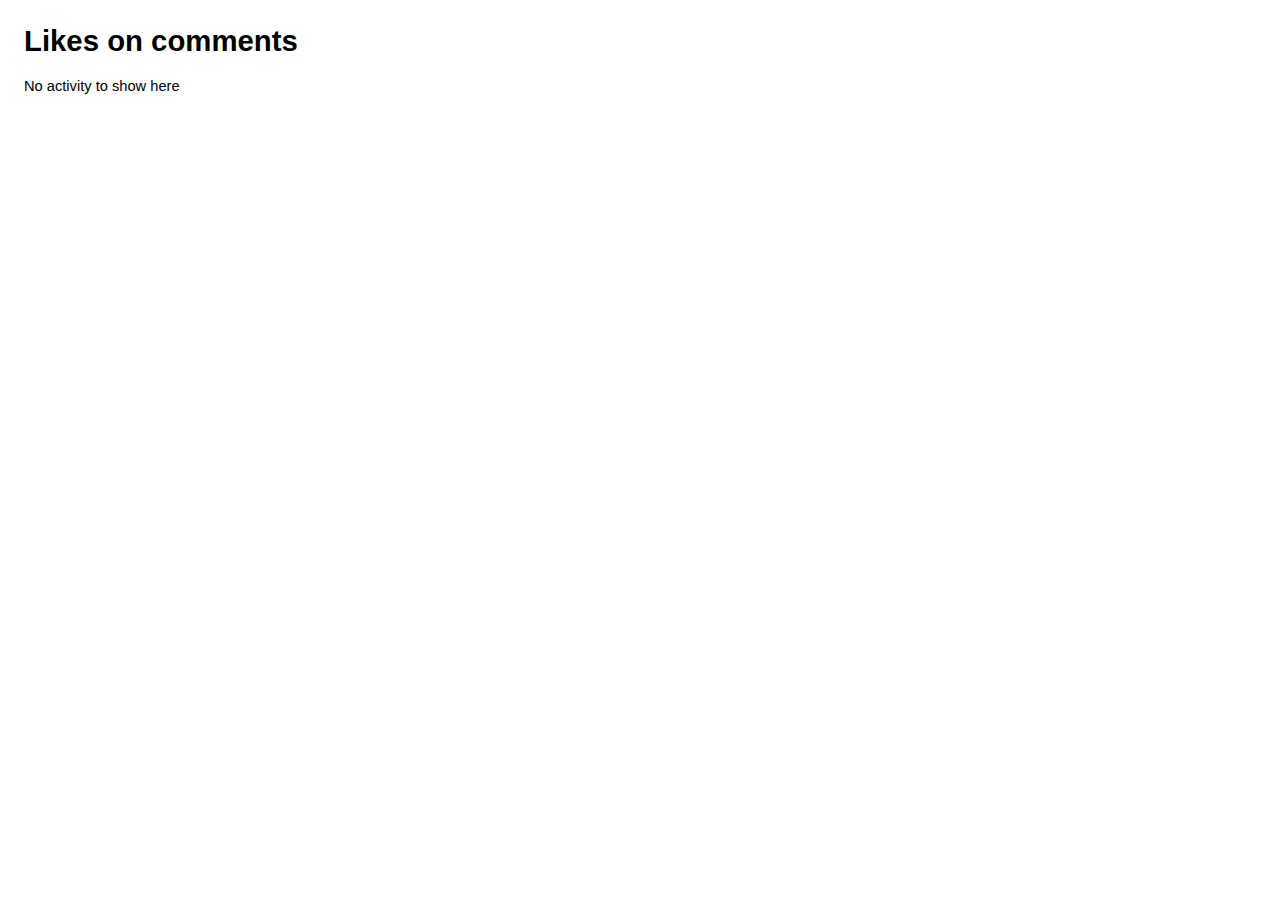
<file: Takeout/Currents Stream/ActivityLog/Likes on comments.html>
<html><head><meta charset="utf-8"><title>Likes on comments</title><style>
          body {
            font: 11pt Roboto, Arial, sans-serif;
            max-width: 800px;
            margin: 24px;
          }
          .item {
            margin-bottom: 10px;
          }
          .item + .item {
            border-top: 1px solid grey;
            padding-top: 10px;
          }
          .media-link {
            display: block;
            position: absolute;
          }
          .media {
            max-height: 100px;
            max-width: 100px;
          }
          .item-title {
            display: block;
            font-size: 16px;
            font-weight: 500;
          }
          .text {
            box-sizing: border-box;
            margin-left: 100px;
            min-height: 100px;
            padding: 5px 10px;
          }
          .footer {
            color: grey;
            margin-top: 5px;
          }
        </style></head><body><h1>Likes on comments</h1>No activity to show here</body></html>
</file>
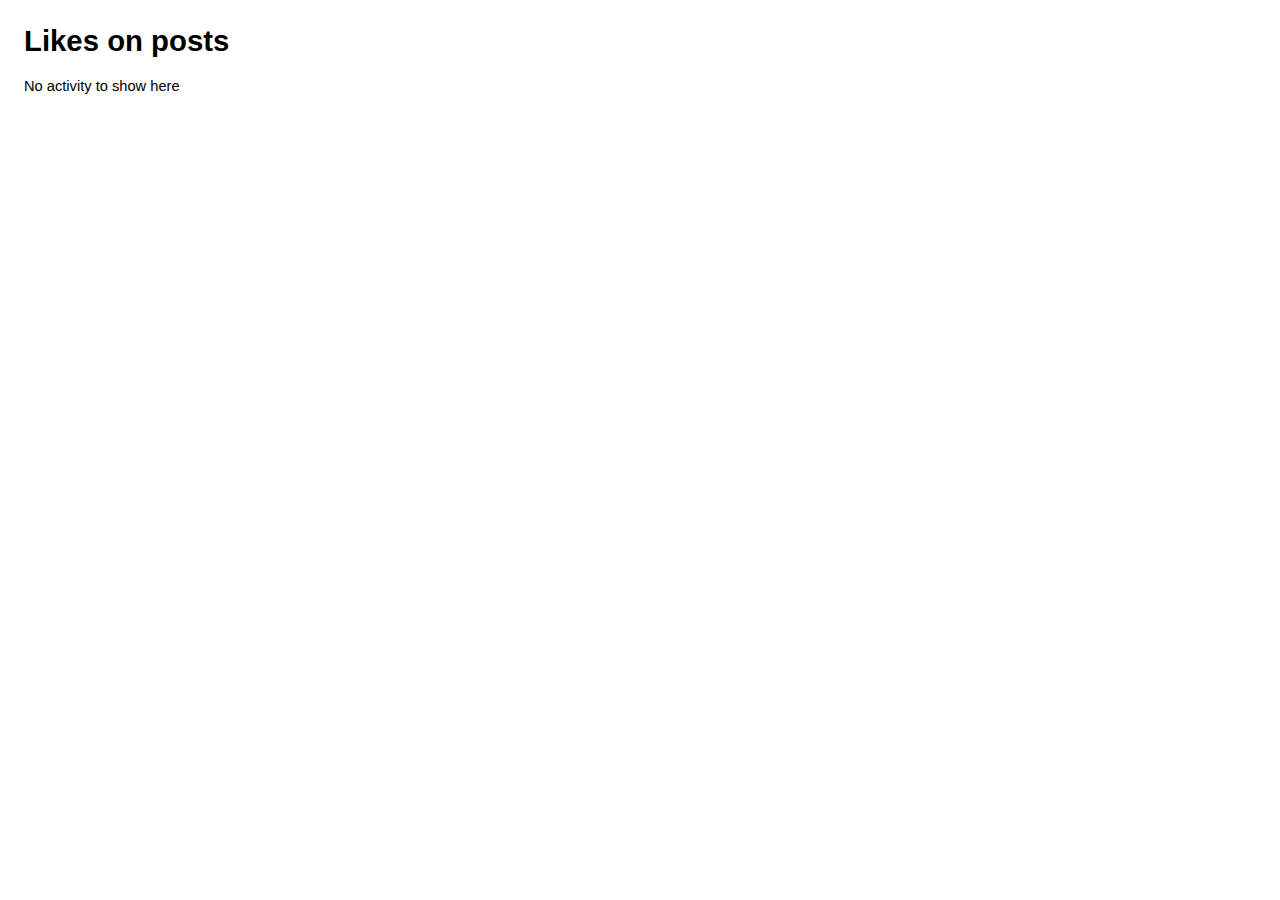
<file: Takeout/Currents Stream/ActivityLog/Likes on posts.html>
<html><head><meta charset="utf-8"><title>Likes on posts</title><style>
          body {
            font: 11pt Roboto, Arial, sans-serif;
            max-width: 800px;
            margin: 24px;
          }
          .item {
            margin-bottom: 10px;
          }
          .item + .item {
            border-top: 1px solid grey;
            padding-top: 10px;
          }
          .media-link {
            display: block;
            position: absolute;
          }
          .media {
            max-height: 100px;
            max-width: 100px;
          }
          .item-title {
            display: block;
            font-size: 16px;
            font-weight: 500;
          }
          .text {
            box-sizing: border-box;
            margin-left: 100px;
            min-height: 100px;
            padding: 5px 10px;
          }
          .footer {
            color: grey;
            margin-top: 5px;
          }
        </style></head><body><h1>Likes on posts</h1>No activity to show here</body></html>
</file>
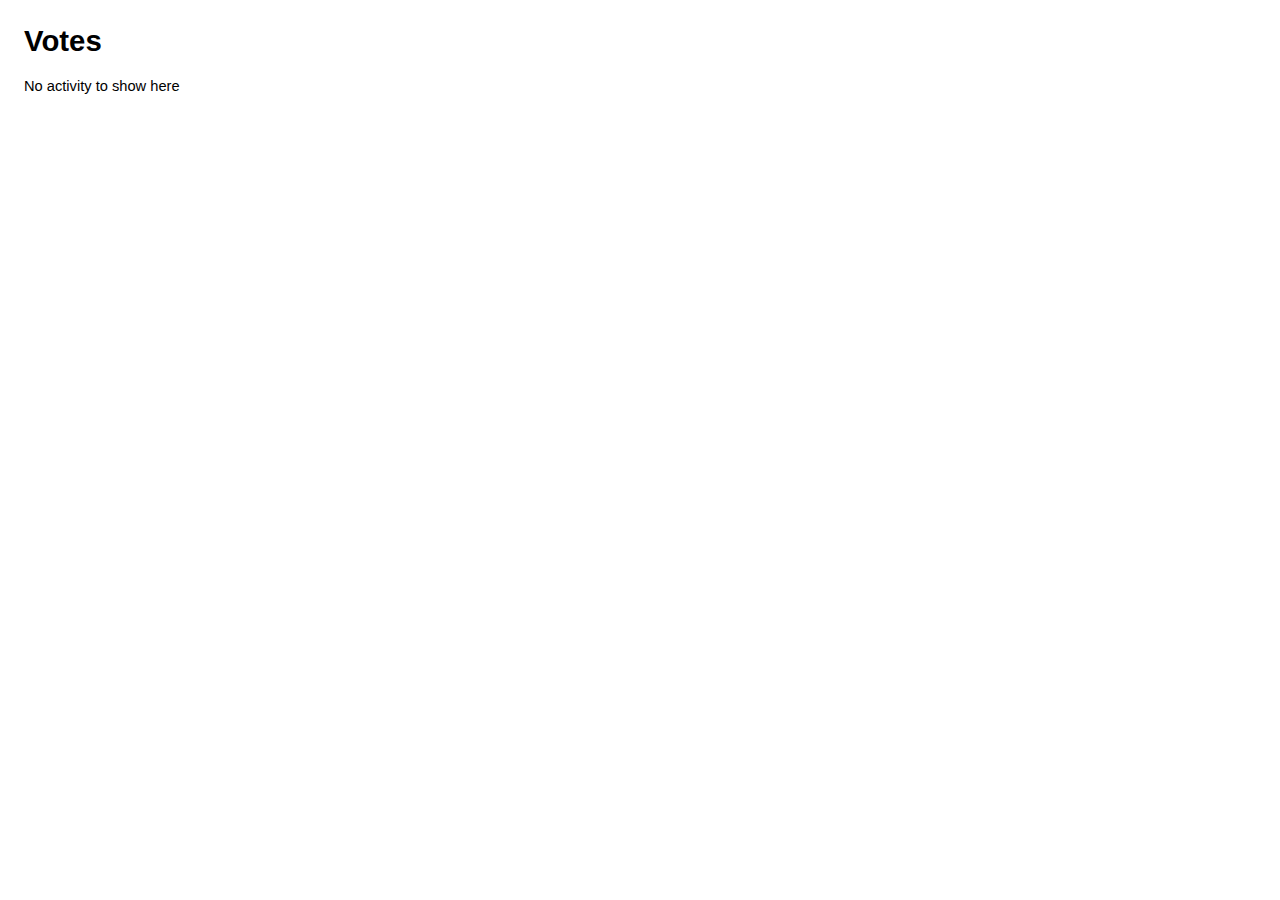
<file: Takeout/Currents Stream/ActivityLog/Poll Votes.html>
<html><head><meta charset="utf-8"><title>Votes</title><style>
          body {
            font: 11pt Roboto, Arial, sans-serif;
            max-width: 800px;
            margin: 24px;
          }
          .item {
            margin-bottom: 10px;
          }
          .item + .item {
            border-top: 1px solid grey;
            padding-top: 10px;
          }
          .media-link {
            display: block;
            position: absolute;
          }
          .media {
            max-height: 100px;
            max-width: 100px;
          }
          .item-title {
            display: block;
            font-size: 16px;
            font-weight: 500;
          }
          .text {
            box-sizing: border-box;
            margin-left: 100px;
            min-height: 100px;
            padding: 5px 10px;
          }
          .footer {
            color: grey;
            margin-top: 5px;
          }
        </style></head><body><h1>Votes</h1>No activity to show here</body></html>
</file>
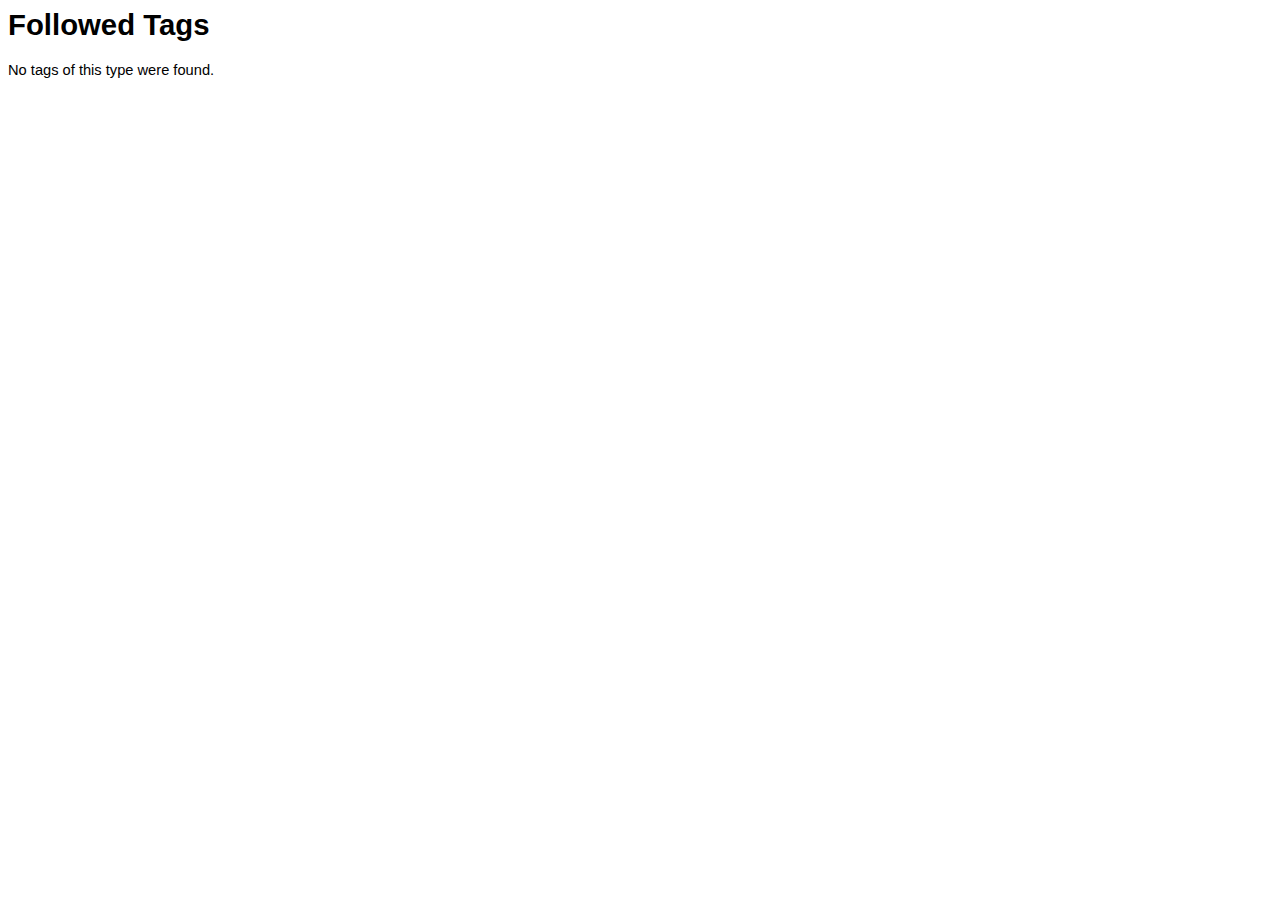
<file: Takeout/Currents Stream/Tags/Followed Tags.html>
<html><head><meta charset="utf-8"><title>Followed Tags</title><style>body {font: 11pt Roboto, Arial, sans-serif;}</style></head><body><h1>Followed Tags</h1>No tags of this type were found.</body></html>
</file>
<file: final/css/styles.css>
/* Emerald Blaze - Performance Fuel Website Styles */
/* Mobile-first responsive design with dark theme and green accents */

/* CSS Custom Properties for consistent theming */
:root {
  /* Color Palette - Based on visual direction */
  --color-primary-black: #000000;
  --color-dark-charcoal: #1a1a1a;
  --color-medium-dark: #2d2d2d;
  --color-accent-green: #00ff88;
  --color-green-secondary: #00cc66;
  --color-green-bright: #39ff14;
  --color-text-white: #ffffff;
  --color-text-light: #f0f0f0;
  --color-text-gray: #cccccc;
  --color-warning: #ff6b35;
  --color-warning-bg: rgba(255, 107, 53, 0.1);
  
  /* Typography */
  --font-family-primary: 'Segoe UI', Tahoma, Geneva, Verdana, sans-serif;
  --font-size-base: 16px;
  --font-size-small: 14px;
  --font-size-large: 18px;
  --font-size-xl: 24px;
  --font-size-xxl: 32px;
  --font-size-hero: 48px;
  
  /* Spacing */
  --spacing-xs: 0.5rem;
  --spacing-sm: 1rem;
  --spacing-md: 1.5rem;
  --spacing-lg: 2rem;
  --spacing-xl: 3rem;
  --spacing-xxl: 4rem;
  
  /* Layout */
  --container-max-width: 1200px;
  --border-radius: 8px;
  --border-radius-large: 12px;
  
  /* Transitions */
  --transition-fast: 0.2s ease;
  --transition-medium: 0.3s ease;
  --transition-slow: 0.5s ease;
}

/* Reset and Base Styles */
* {
  margin: 0;
  padding: 0;
  box-sizing: border-box;
}

html {
  font-size: var(--font-size-base);
  scroll-behavior: smooth;
}

body {
  font-family: var(--font-family-primary);
  background-color: var(--color-primary-black);
  color: var(--color-text-light);
  line-height: 1.6;
  overflow-x: hidden;
}

/* Container utility */
.container {
  max-width: var(--container-max-width);
  margin: 0 auto;
  padding: 0 var(--spacing-sm);
}

/* Typography */
h1, h2, h3, h4, h5, h6 {
  color: var(--color-text-white);
  font-weight: 700;
  line-height: 1.2;
  margin-bottom: var(--spacing-sm);
}

h1 { font-size: var(--font-size-hero); }
h2 { font-size: var(--font-size-xxl); }
h3 { font-size: var(--font-size-xl); }
h4 { font-size: var(--font-size-large); }

p {
  margin-bottom: var(--spacing-sm);
  color: var(--color-text-gray);
}

a {
  color: var(--color-accent-green);
  text-decoration: none;
  transition: color var(--transition-fast);
}

a:hover, a:focus {
  color: var(--color-green-bright);
  outline: none;
}

/* Header and Navigation */
header {
  background: rgba(26, 26, 26, 0.95);
  backdrop-filter: blur(10px);
  position: fixed;
  top: 0;
  left: 0;
  right: 0;
  z-index: 1000;
  border-bottom: 1px solid var(--color-medium-dark);
}

.nav-container {
  display: flex;
  justify-content: space-between;
  align-items: center;
  padding: var(--spacing-sm);
  max-width: var(--container-max-width);
  margin: 0 auto;
}

.logo-container {
  display: flex;
  align-items: center;
}

.logo-text {
  font-size: var(--font-size-xl);
  font-weight: 700;
  color: var(--color-accent-green);
  text-transform: uppercase;
  letter-spacing: 1px;
}

.nav-menu {
  display: flex;
  list-style: none;
  gap: var(--spacing-md);
}

.nav-menu li a {
  color: var(--color-text-gray);
  font-weight: 500;
  padding: var(--spacing-xs) var(--spacing-sm);
  border-radius: var(--border-radius);
  transition: all var(--transition-fast);
}

.nav-menu li a:hover,
.nav-menu li a:focus,
.nav-menu li a.active {
  color: var(--color-accent-green);
  background: rgba(0, 255, 136, 0.1);
}

/* Main Content */
main {
  margin-top: 80px; /* Account for fixed header */
}

/* Hero Section */
.hero-section {
  min-height: 100vh;
  background: linear-gradient(rgba(0, 0, 0, 0.6), rgba(0, 0, 0, 0.4)), 
              url('../images/green-fire-bg.jpg') center/cover no-repeat;
  display: flex;
  align-items: center;
  justify-content: center;
  text-align: center;
  position: relative;
}

.hero-content {
  max-width: 800px;
  padding: var(--spacing-xl);
}

.brand-name {
  font-size: clamp(2.5rem, 8vw, 4rem);
  color: var(--color-accent-green);
  text-shadow: 0 0 20px rgba(0, 255, 136, 0.5);
  margin-bottom: var(--spacing-md);
  text-transform: uppercase;
  letter-spacing: 2px;
}

.tagline {
  font-size: var(--font-size-large);
  color: var(--color-text-white);
  margin-bottom: var(--spacing-xl);
  text-shadow: 0 2px 4px rgba(0, 0, 0, 0.8);
}

.hero-cta {
  margin-top: var(--spacing-xl);
}

.cta-button {
  display: inline-block;
  background: linear-gradient(135deg, var(--color-accent-green), var(--color-green-secondary));
  color: var(--color-primary-black);
  padding: var(--spacing-md) var(--spacing-xl);
  border-radius: var(--border-radius-large);
  font-weight: 700;
  font-size: var(--font-size-large);
  text-transform: uppercase;
  letter-spacing: 1px;
  transition: all var(--transition-medium);
  box-shadow: 0 4px 15px rgba(0, 255, 136, 0.3);
}

.cta-button:hover,
.cta-button:focus {
  transform: translateY(-2px);
  box-shadow: 0 8px 25px rgba(0, 255, 136, 0.4);
  color: var(--color-primary-black);
}

/* Section Styles */
section {
  padding: var(--spacing-xxl) 0;
  position: relative;
}

section:nth-child(even) {
  background: var(--color-dark-charcoal);
}

section h2 {
  text-align: center;
  margin-bottom: var(--spacing-xl);
  color: var(--color-accent-green);
  position: relative;
}

section h2::after {
  content: '';
  display: block;
  width: 60px;
  height: 3px;
  background: var(--color-accent-green);
  margin: var(--spacing-sm) auto 0;
  border-radius: 2px;
}

/* About Section */
.about-content {
  max-width: 800px;
  margin: 0 auto;
  text-align: center;
}

.about-content p {
  font-size: var(--font-size-large);
  color: var(--color-text-light);
}

/* Performers Section */
.performers-content {
  display: grid;
  gap: var(--spacing-xl);
  max-width: 1000px;
  margin: 0 auto;
}

.approved-props,
.safety-message,
.social-cta {
  background: var(--color-medium-dark);
  padding: var(--spacing-lg);
  border-radius: var(--border-radius-large);
  border: 1px solid rgba(0, 255, 136, 0.2);
}

.approved-props h3,
.safety-message h3,
.social-cta h3 {
  color: var(--color-accent-green);
  margin-bottom: var(--spacing-md);
}

.props-list {
  list-style: none;
  display: grid;
  grid-template-columns: repeat(auto-fit, minmax(150px, 1fr));
  gap: var(--spacing-sm);
}

.props-list li {
  background: rgba(0, 255, 136, 0.1);
  padding: var(--spacing-sm);
  border-radius: var(--border-radius);
  text-align: center;
  color: var(--color-text-white);
  font-weight: 500;
}

.hashtag-cta {
  color: var(--color-accent-green);
  font-size: var(--font-size-large);
  text-align: center;
}

/* Safety Section */
.safety-section {
  background: var(--color-warning-bg);
  border-top: 3px solid var(--color-warning);
  border-bottom: 3px solid var(--color-warning);
}

.safety-content {
  display: grid;
  gap: var(--spacing-xl);
  max-width: 1000px;
  margin: 0 auto;
}

.safety-warnings,
.additional-warnings {
  background: var(--color-medium-dark);
  padding: var(--spacing-lg);
  border-radius: var(--border-radius-large);
  border-left: 4px solid var(--color-warning);
}

.safety-warnings h3,
.additional-warnings h3 {
  color: var(--color-warning);
  margin-bottom: var(--spacing-md);
}

.warning-list,
.precaution-list {
  list-style: none;
}

.warning-list li,
.precaution-list li {
  padding: var(--spacing-xs) 0;
  color: var(--color-text-light);
  position: relative;
  padding-left: var(--spacing-md);
}

.warning-list li::before,
.precaution-list li::before {
  content: '⚠️';
  position: absolute;
  left: 0;
  color: var(--color-warning);
}

/* Contact Section */
.contact-content {
  display: grid;
  gap: var(--spacing-xl);
  max-width: 1000px;
  margin: 0 auto;
}

.contact-info,
.contact-form {
  background: var(--color-medium-dark);
  padding: var(--spacing-lg);
  border-radius: var(--border-radius-large);
  border: 1px solid rgba(0, 255, 136, 0.2);
}

.contact-info h3,
.contact-form h3 {
  color: var(--color-accent-green);
  margin-bottom: var(--spacing-md);
}

.contact-details {
  font-style: normal;
}

.contact-details p {
  margin-bottom: var(--spacing-sm);
  color: var(--color-text-light);
}

.contact-details strong {
  color: var(--color-accent-green);
}

/* Form Styles */
.message-form {
  display: grid;
  gap: var(--spacing-md);
}

.form-group {
  display: grid;
  gap: var(--spacing-xs);
}

.form-group label {
  color: var(--color-text-white);
  font-weight: 500;
}

.required {
  color: var(--color-warning);
}

.form-group input,
.form-group textarea {
  background: var(--color-dark-charcoal);
  border: 2px solid var(--color-medium-dark);
  border-radius: var(--border-radius);
  padding: var(--spacing-sm);
  color: var(--color-text-white);
  font-family: inherit;
  transition: border-color var(--transition-fast);
}

.form-group input:focus,
.form-group textarea:focus {
  outline: none;
  border-color: var(--color-accent-green);
  box-shadow: 0 0 0 3px rgba(0, 255, 136, 0.1);
}

.form-help {
  color: var(--color-text-gray);
  font-size: var(--font-size-small);
}

.submit-button {
  background: linear-gradient(135deg, var(--color-accent-green), var(--color-green-secondary));
  color: var(--color-primary-black);
  border: none;
  padding: var(--spacing-md) var(--spacing-lg);
  border-radius: var(--border-radius);
  font-weight: 700;
  font-size: var(--font-size-base);
  cursor: pointer;
  transition: all var(--transition-medium);
  justify-self: start;
}

.submit-button:hover,
.submit-button:focus {
  transform: translateY(-1px);
  box-shadow: 0 4px 15px rgba(0, 255, 136, 0.3);
}

/* SDS Section */
.sds-content {
  max-width: 800px;
  margin: 0 auto;
  text-align: center;
}

.sds-download {
  margin-top: var(--spacing-xl);
}

.download-button {
  display: inline-flex;
  align-items: center;
  gap: var(--spacing-sm);
  background: var(--color-medium-dark);
  color: var(--color-text-white);
  padding: var(--spacing-md) var(--spacing-lg);
  border-radius: var(--border-radius-large);
  border: 2px solid var(--color-accent-green);
  font-weight: 600;
  font-size: var(--font-size-large);
  transition: all var(--transition-medium);
}

.download-button:hover,
.download-button:focus {
  background: var(--color-accent-green);
  color: var(--color-primary-black);
  transform: translateY(-2px);
  box-shadow: 0 8px 25px rgba(0, 255, 136, 0.3);
}

.download-icon {
  font-size: var(--font-size-xl);
}

.download-note {
  margin-top: var(--spacing-sm);
  color: var(--color-text-gray);
  font-size: var(--font-size-small);
}

/* Footer */
footer {
  background: var(--color-dark-charcoal);
  border-top: 1px solid var(--color-medium-dark);
  padding: var(--spacing-xl) 0 var(--spacing-lg);
}

.footer-content {
  display: grid;
  gap: var(--spacing-lg);
  margin-bottom: var(--spacing-lg);
}

.footer-brand h3,
.footer-contact h4,
.footer-social h4 {
  color: var(--color-accent-green);
  margin-bottom: var(--spacing-sm);
}

.footer-brand p,
.footer-contact p,
.footer-social p {
  color: var(--color-text-gray);
  margin-bottom: var(--spacing-xs);
}

.footer-bottom {
  text-align: center;
  padding-top: var(--spacing-lg);
  border-top: 1px solid var(--color-medium-dark);
  color: var(--color-text-gray);
  font-size: var(--font-size-small);
}

/* Responsive Design - Mobile First */

/* Small devices (landscape phones, 576px and up) */
@media (min-width: 576px) {
  .container {
    padding: 0 var(--spacing-md);
  }
  
  .nav-menu {
    gap: var(--spacing-lg);
  }
}

/* Medium devices (tablets, 768px and up) */
@media (min-width: 768px) {
  .container {
    padding: 0 var(--spacing-lg);
  }
  
  .performers-content {
    grid-template-columns: repeat(auto-fit, minmax(300px, 1fr));
  }
  
  .contact-content {
    grid-template-columns: 1fr 1fr;
  }
  
  .footer-content {
    grid-template-columns: repeat(3, 1fr);
  }
  
  .props-list {
    grid-template-columns: repeat(2, 1fr);
  }
}

/* Large devices (desktops, 992px and up) */
@media (min-width: 992px) {
  .nav-container {
    padding: var(--spacing-md) var(--spacing-lg);
  }
  
  .performers-content {
    grid-template-columns: repeat(3, 1fr);
  }
  
  .safety-content {
    grid-template-columns: 1fr 1fr;
  }
  
  .props-list {
    grid-template-columns: repeat(4, 1fr);
  }
}

/* Extra large devices (large desktops, 1200px and up) */
@media (min-width: 1200px) {
  .container {
    padding: 0 var(--spacing-xl);
  }
}

/* Accessibility and Focus States */
@media (prefers-reduced-motion: reduce) {
  * {
    animation-duration: 0.01ms !important;
    animation-iteration-count: 1 !important;
    transition-duration: 0.01ms !important;
  }
  
  html {
    scroll-behavior: auto;
  }
}

/* High contrast mode support */
@media (prefers-contrast: high) {
  :root {
    --color-accent-green: #00ff00;
    --color-text-gray: #ffffff;
  }
}

/* Print styles */
@media print {
  header {
    position: static;
  }
  
  main {
    margin-top: 0;
  }
  
  .hero-section {
    background: none;
    color: black;
  }
  
  .brand-name,
  section h2,
  .logo-text {
    color: black;
  }
}
</file>
<file: emerald-blaze-website/css/styles.css>
/* 
   Emerald Blaze by TechnoSmack
   Main Stylesheet
   Green and Black Color Scheme
*/

/* ===== CSS RESET & BASE STYLES ===== */
*, *::before, *::after {
    box-sizing: border-box;
    margin: 0;
    padding: 0;
}

:root {
    /* Color Palette */
    --emerald-dark: #0B6623;    /* Dark emerald green */
    --emerald: #50C878;         /* Classic emerald */
    --emerald-light: #88D498;   /* Light emerald */
    --black: #000000;           /* Pure black */
    --dark-gray: #1A1A1A;       /* Off-black for text */
    --light-gray: #F5F5F5;      /* Light background */
    --white: #FFFFFF;           /* White */
    --accent: #FFD700;          /* Gold accent */
    
    /* Typography */
    --heading-font: 'Playfair Display', serif;
    --body-font: 'Montserrat', sans-serif;
    
    /* Spacing */
    --spacing-xs: 0.5rem;
    --spacing-sm: 1rem;
    --spacing-md: 2rem;
    --spacing-lg: 3rem;
    --spacing-xl: 5rem;
    
    /* Container Width */
    --container-width: 1200px;
}

html {
    font-size: 16px;
    scroll-behavior: smooth;
}

body {
    font-family: var(--body-font);
    line-height: 1.6;
    color: var(--dark-gray);
    background-color: var(--white);
    -webkit-font-smoothing: antialiased;
    -moz-osx-font-smoothing: grayscale;
}

img {
    max-width: 100%;
    height: auto;
    display: block;
}

a {
    text-decoration: none;
    color: var(--emerald-dark);
    transition: color 0.3s ease;
}

a:hover {
    color: var(--emerald);
}

ul {
    list-style: none;
}

.container {
    width: 100%;
    max-width: var(--container-width);
    margin: 0 auto;
    padding: 0 var(--spacing-sm);
}

/* ===== TYPOGRAPHY ===== */
h1, h2, h3, h4, h5, h6 {
    font-family: var(--heading-font);
    font-weight: 600;
    line-height: 1.3;
    margin-bottom: var(--spacing-sm);
    color: var(--black);
    letter-spacing: -0.02em;
}

h1 {
    font-size: 3.5rem;
    margin-bottom: var(--spacing-md);
}

h2 {
    font-size: 2.5rem;
    margin-bottom: var(--spacing-md);
}

h3 {
    font-size: 2rem;
    margin-bottom: var(--spacing-sm);
}

h4 {
    font-size: 1.5rem;
    margin-bottom: var(--spacing-sm);
}

p {
    margin-bottom: var(--spacing-sm);
    font-size: 1.05rem;
    line-height: 1.7;
}

.section-title {
    text-align: center;
    margin-bottom: var(--spacing-lg);
    position: relative;
    padding-bottom: var(--spacing-sm);
}

.section-title::after {
    content: '';
    position: absolute;
    bottom: 0;
    left: 50%;
    transform: translateX(-50%);
    width: 80px;
    height: 3px;
    background-color: var(--emerald);
    transition: width 0.3s ease;
}

/* ===== BUTTONS ===== */
.btn {
    display: inline-block;
    padding: 0.9rem 2rem;
    border-radius: 4px;
    font-weight: 600;
    text-transform: uppercase;
    letter-spacing: 1px;
    transition: all 0.3s ease;
    cursor: pointer;
    border: none;
    font-size: 0.9rem;
    box-shadow: 0 2px 5px rgba(0, 0, 0, 0.1);
}

.btn-primary {
    background-color: var(--emerald-dark);
    color: var(--white);
}

.btn-primary:hover {
    background-color: var(--emerald);
    color: var(--black);
    transform: translateY(-2px);
    box-shadow: 0 4px 8px rgba(0, 0, 0, 0.15);
}

.btn-secondary {
    background-color: transparent;
    color: var(--emerald-dark);
    border: 2px solid var(--emerald-dark);
}

.btn-secondary:hover {
    background-color: var(--emerald-dark);
    color: var(--white);
    transform: translateY(-2px);
    box-shadow: 0 4px 8px rgba(0, 0, 0, 0.15);
}

/* ===== HEADER & NAVIGATION ===== */
.site-header {
    background-color: var(--white);
    box-shadow: 0 2px 10px rgba(0, 0, 0, 0.1);
    position: sticky;
    top: 0;
    z-index: 1000;
}

.site-header .container {
    display: flex;
    justify-content: space-between;
    align-items: center;
    padding: var(--spacing-sm) var(--spacing-sm);
}

.logo {
    max-width: 150px;
}

.logo img {
    width: 100%;
    height: auto;
}

.main-nav {
    display: flex;
    align-items: center;
}

.nav-menu {
    display: flex;
    gap: var(--spacing-md);
}

.nav-menu a {
    font-weight: 500;
    padding: var(--spacing-xs) 0;
    position: relative;
    font-size: 1.05rem;
}

.nav-menu a::after {
    content: '';
    position: absolute;
    bottom: 0;
    left: 0;
    width: 0;
    height: 2px;
    background-color: var(--emerald);
    transition: width 0.3s ease;
}

.nav-menu a:hover::after {
    width: 100%;
}

.dropdown {
    position: relative;
}

.dropdown-menu {
    position: absolute;
    top: 100%;
    left: 0;
    background-color: var(--white);
    box-shadow: 0 5px 15px rgba(0, 0, 0, 0.1);
    min-width: 200px;
    opacity: 0;
    visibility: hidden;
    transform: translateY(10px);
    transition: all 0.3s ease;
    z-index: 100;
    border-radius: 4px;
    padding: var(--spacing-xs) 0;
}

.dropdown:hover .dropdown-menu {
    opacity: 1;
    visibility: visible;
    transform: translateY(0);
}

.dropdown-menu li {
    padding: 0;
}

.dropdown-menu a {
    display: block;
    padding: var(--spacing-xs) var(--spacing-sm);
}

.dropdown-menu a:hover {
    background-color: var(--light-gray);
}

.menu-toggle {
    display: none;
    background: none;
    border: none;
    cursor: pointer;
}

.bar {
    display: block;
    width: 25px;
    height: 3px;
    margin: 5px auto;
    background-color: var(--black);
    transition: all 0.3s ease;
}

/* ===== HERO SECTION ===== */
.hero-section {
    background: linear-gradient(rgba(0, 0, 0, 0.6), rgba(0, 0, 0, 0.6)), url('../images/products/scented_candle_1.jpg');
    background-size: cover;
    background-position: center;
    color: var(--white);
    padding: var(--spacing-xl) 0;
    text-align: center;
    min-height: 80vh;
    display: flex;
    align-items: center;
    justify-content: center;
}

.hero-content {
    max-width: 800px;
    margin: 0 auto;
}

.hero-content h1 {
    font-size: 4rem;
    margin-bottom: var(--spacing-md);
    color: var(--white);
    text-shadow: 2px 2px 4px rgba(0, 0, 0, 0.5);
}

.hero-content p {
    font-size: 1.5rem;
    margin-bottom: var(--spacing-lg);
    text-shadow: 1px 1px 3px rgba(0, 0, 0, 0.5);
}

/* ===== ABOUT SECTION ===== */
.about-section {
    padding: var(--spacing-xl) 0;
    background-color: var(--light-gray);
}

.about-content {
    display: flex;
    align-items: center;
    gap: var(--spacing-lg);
}

.about-text {
    flex: 1;
}

.about-image {
    flex: 1;
    border-radius: 8px;
    overflow: hidden;
    box-shadow: 0 10px 30px rgba(0, 0, 0, 0.1);
}

/* ===== PRODUCTS SECTION ===== */
.products-section {
    padding: var(--spacing-xl) 0;
}

.product-category {
    margin-bottom: var(--spacing-xl);
}

.product-category-title {
    color: var(--emerald-dark);
    border-bottom: 2px solid var(--emerald-light);
    padding-bottom: var(--spacing-xs);
    margin-bottom: var(--spacing-md);
}

.product-grid {
    display: grid;
    grid-template-columns: repeat(auto-fill, minmax(300px, 1fr));
    gap: var(--spacing-md);
}

.product-card {
    background-color: var(--white);
    border-radius: 8px;
    overflow: hidden;
    box-shadow: 0 5px 15px rgba(0, 0, 0, 0.1);
    transition: transform 0.3s ease, box-shadow 0.3s ease;
}

.product-card:hover {
    transform: translateY(-5px);
    box-shadow: 0 15px 30px rgba(0, 0, 0, 0.15);
}

.product-image {
    height: 250px;
    overflow: hidden;
}

.product-image img {
    width: 100%;
    height: 100%;
    object-fit: cover;
    transition: transform 0.5s ease;
}

.product-card:hover .product-image img {
    transform: scale(1.05);
}

.product-info {
    padding: var(--spacing-md);
}

.product-info h4 {
    color: var(--black);
    margin-bottom: var(--spacing-xs);
}

.product-features {
    margin: var(--spacing-sm) 0;
    padding-left: var(--spacing-sm);
}

.product-features li {
    position: relative;
    padding-left: var(--spacing-sm);
    margin-bottom: var(--spacing-xs);
    line-height: 1.6;
}

.product-features li::before {
    content: '•';
    color: var(--emerald);
    position: absolute;
    left: 0;
    font-size: 1.2em;
}

/* ===== CONTACT SECTION ===== */
.contact-section {
    padding: var(--spacing-xl) 0;
    background-color: var(--light-gray);
}

.contact-content {
    display: grid;
    grid-template-columns: 1fr 1fr;
    gap: var(--spacing-lg);
}

.contact-info h3,
.contact-form h3 {
    margin-bottom: var(--spacing-md);
}

.contact-details {
    margin-bottom: var(--spacing-md);
}

.contact-details li {
    margin-bottom: var(--spacing-xs);
    display: flex;
    align-items: center;
}

.contact-details i {
    color: var(--emerald);
    margin-right: var(--spacing-xs);
    width: 20px;
}

.social-links {
    display: flex;
    gap: var(--spacing-sm);
}

.social-links a {
    display: flex;
    align-items: center;
    justify-content: center;
    width: 40px;
    height: 40px;
    border-radius: 50%;
    background-color: var(--emerald-dark);
    color: var(--white);
    transition: all 0.3s ease;
}

.social-links a:hover {
    background-color: var(--emerald);
    transform: translateY(-3px);
}

.form-group {
    margin-bottom: var(--spacing-sm);
}

.form-group label {
    display: block;
    margin-bottom: var(--spacing-xs);
    font-weight: 500;
}

.form-group input,
.form-group textarea {
    width: 100%;
    padding: 0.8rem;
    border: 1px solid #ddd;
    border-radius: 4px;
    font-family: var(--body-font);
    transition: all 0.3s ease;
}

.form-group input:focus,
.form-group textarea:focus {
    outline: none;
    border-color: var(--emerald);
    box-shadow: 0 0 0 2px rgba(80, 200, 120, 0.2);
}

/* ===== FOOTER ===== */
.site-footer {
    background-color: var(--dark-gray);
    color: var(--white);
    padding: var(--spacing-lg) 0 var(--spacing-sm);
}

.footer-content {
    display: grid;
    grid-template-columns: repeat(auto-fit, minmax(200px, 1fr));
    gap: var(--spacing-lg);
    margin-bottom: var(--spacing-lg);
}

.footer-logo {
    display: flex;
    flex-direction: column;
    align-items: flex-start;
}

.footer-logo img {
    max-width: 120px;
    margin-bottom: var(--spacing-sm);
}

.footer-links h4,
.footer-products h4,
.footer-newsletter h4 {
    color: var(--white);
    margin-bottom: var(--spacing-sm);
    position: relative;
    padding-bottom: var(--spacing-xs);
}

.footer-links h4::after,
.footer-products h4::after,
.footer-newsletter h4::after {
    content: '';
    position: absolute;
    bottom: 0;
    left: 0;
    width: 40px;
    height: 2px;
    background-color: var(--emerald);
}

.footer-links ul li,
.footer-products ul li {
    margin-bottom: var(--spacing-xs);
}

.footer-links a,
.footer-products a {
    color: #ccc;
    transition: color 0.3s ease;
}

.footer-links a:hover,
.footer-products a:hover {
    color: var(--emerald-light);
}

.newsletter-form {
    display: flex;
    margin-top: var(--spacing-sm);
}

.newsletter-form input {
    flex: 1;
    padding: 0.8rem;
    border: none;
    border-radius: 4px 0 0 4px;
    transition: all 0.3s ease;
}

.newsletter-form input:focus {
    outline: none;
    box-shadow: 0 0 0 2px rgba(80, 200, 120, 0.2);
}

.newsletter-form button {
    border-radius: 0 4px 4px 0;
}

.footer-bottom {
    border-top: 1px solid rgba(255, 255, 255, 0.1);
    padding-top: var(--spacing-sm);
    display: flex;
    justify-content: space-between;
    align-items: center;
    flex-wrap: wrap;
    gap: var(--spacing-sm);
}

.footer-legal {
    display: flex;
    gap: var(--spacing-sm);
}

.footer-legal a {
    color: #ccc;
}

.footer-legal a:hover {
    color: var(--emerald-light);
}

/* ===== RESPONSIVE DESIGN ===== */
@media (max-width: 992px) {
    h1 {
        font-size: 3rem;
    }
    
    h2 {
        font-size: 2.2rem;
    }
    
    .hero-content h1 {
        font-size: 3.5rem;
    }
    
    .about-content {
        flex-direction: column;
    }
    
    .contact-content {
        grid-template-columns: 1fr;
    }
}

@media (max-width: 768px) {
    h1 {
        font-size: 2.5rem;
    }
    
    h2 {
        font-size: 2rem;
    }
    
    .hero-content h1 {
        font-size: 3rem;
    }
    
    .menu-toggle {
        display: block;
    }
    
    .nav-menu {
        position: fixed;
        top: 70px;
        left: -100%;
        flex-direction: column;
        background-color: var(--white);
        width: 100%;
        height: calc(100vh - 70px);
        padding: var(--spacing-md);
        transition: left 0.3s ease;
        box-shadow: 0 5px 10px rgba(0, 0, 0, 0.1);
    }
    
    .nav-menu.active {
        left: 0;
    }
    
    .dropdown-menu {
        position: static;
        opacity: 1;
        visibility: visible;
        transform: none;
        box-shadow: none;
        padding-left: var(--spacing-md);
        display: none;
    }
    
    .dropdown.active .dropdown-menu {
        display: block;
    }
    
    .footer-content {
        grid-template-columns: 1fr;
        gap: var(--spacing-md);
    }
    
    .footer-bottom {
        flex-direction: column;
        text-align: center;
    }
    
    .footer-legal {
        justify-content: center;
    }
}

@media (max-width: 576px) {
    h1 {
        font-size: 2rem;
    }
    
    h2 {
        font-size: 1.8rem;
    }
    
    h3 {
        font-size: 1.5rem;
    }
    
    .hero-content h1 {
        font-size: 2.5rem;
    }
    
    .hero-content p {
        font-size: 1.2rem;
    }
    
    .product-grid {
        grid-template-columns: 1fr;
    }
    
    .newsletter-form {
        flex-direction: column;
    }
    
    .newsletter-form input {
        border-radius: 4px;
        margin-bottom: var(--spacing-xs);
    }
    
    .newsletter-form button {
        border-radius: 4px;
        width: 100%;
    }
}

/* Additional animations added during optimization */

/* Additional animations and transitions */
.product-card {
    transition: transform 0.3s ease, box-shadow 0.3s ease;
}

.product-card:hover {
    transform: translateY(-5px);
    box-shadow: 0 15px 30px rgba(0, 0, 0, 0.15);
}

.btn {
    transition: all 0.3s ease;
    position: relative;
    overflow: hidden;
}

.btn:after {
    content: '';
    position: absolute;
    top: 50%;
    left: 50%;
    width: 5px;
    height: 5px;
    background: rgba(255, 255, 255, 0.3);
    opacity: 0;
    border-radius: 100%;
    transform: scale(1, 1) translate(-50%);
    transform-origin: 50% 50%;
}

.btn:focus:not(:active)::after {
    animation: ripple 1s ease-out;
}

@keyframes ripple {
    0% {
        transform: scale(0, 0);
        opacity: 0.5;
    }
    20% {
        transform: scale(25, 25);
        opacity: 0.3;
    }
    100% {
        opacity: 0;
        transform: scale(40, 40);
    }
}

.section-title::after {
    transition: width 0.3s ease;
    width: 0;
}

.section-title.visible::after {
    width: 80px;
}

/* Improve form field interactions */
.form-group input:focus,
.form-group textarea:focus {
    border-color: var(--emerald);
    box-shadow: 0 0 0 2px rgba(80, 200, 120, 0.2);
    transition: all 0.3s ease;
}

/* Enhance social media icons */
.social-links a {
    transition: all 0.3s ease;
}

.social-links a:hover {
    transform: translateY(-3px) scale(1.1);
}

/* Additional refinements for typography and spacing */
.product-info p {
    line-height: 1.7;
    color: #333;
}

.about-text p {
    margin-bottom: var(--spacing-md);
}

.about-text p:last-child {
    margin-bottom: 0;
}

/* Add subtle hover effect to navigation */
.nav-menu a:hover {
    color: var(--emerald);
}

/* Improve focus states for accessibility */
a:focus, button:focus, input:focus, textarea:focus {
    outline: 2px solid var(--emerald-light);
    outline-offset: 2px;
}

/* Add fade-in animation for content */
.fade-in {
    opacity: 0;
    transform: translateY(20px);
    animation: fadeIn 0.8s ease forwards;
}

@keyframes fadeIn {
    from {
        opacity: 0;
        transform: translateY(20px);
    }
    to {
        opacity: 1;
        transform: translateY(0);
    }
}

/* Enhance product category titles */
.product-category-title {
    display: inline-block;
    padding-right: var(--spacing-md);
    margin-bottom: var(--spacing-md);
    position: relative;
}

/* Improve spacing in product cards */
.product-info {
    padding: var(--spacing-md);
}

/* Add subtle hover effect to footer links */
.footer-links a:hover, 
.footer-products a:hover {
    padding-left: 5px;
}

/* Improve button focus states */
.btn:focus {
    outline: none;
    box-shadow: 0 0 0 3px rgba(11, 102, 35, 0.3);
}
</file>
